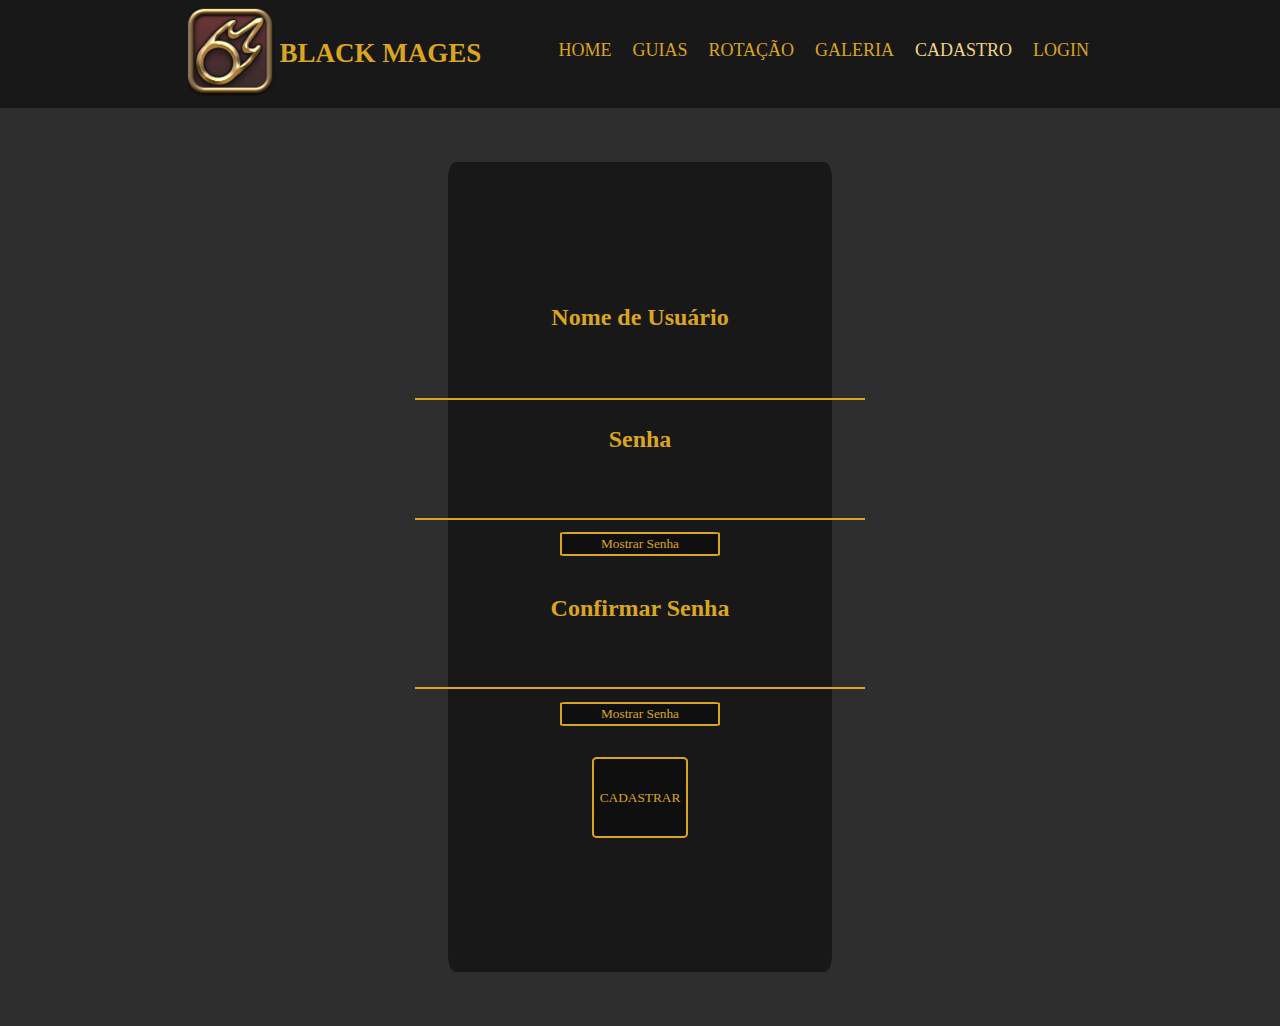
<file: public/cadastro.html>
<!DOCTYPE html>
<html lang="pt-br">
<head>
    <meta charset="UTF-8">
    <meta http-equiv="X-UA-Compatible" content="IE=edge">
    <meta name="viewport" content="width=device-width, initial-scale=1.0">

    <title>Cadastro</title>

    <script src="js/funcoes.js"></script>

    <link rel="short-cut icon" href="assets/BLM/pageIcon.png">
    <link rel="stylesheet" href="CSS/glam1.css">
</head>
<body onload="validarSessao()">
    <div class="header">
        <div class="container">
            <div class="cont1">
                <a href="index.html"><img src="assets/BLM/BLM_Icon.png" style="height: 10vh;" onclick="window"></a>
                <a href="index.html"><h2>BLACK MAGES</h2></a>
            </div>
            <ul class="navbar">
                <li>
                    <a href="index.html">
                        HOME
                    </a>
                </li>
                    
                <li>
                    <a href="guias.html">
                        GUIAS
                    </a>
                </li>
                    
                <li>
                    <a href="rotation.html">
                        ROTAÇÃO
                    </a>
                </li>
        
                <li>
                    <a href="galeria.html">
                        GALERIA
                    </a>
                </li>
        
                <li id="a_cadastro" class="destaque">
                    <a href="cadastro.html">
                        CADASTRO
                    </a>
                </li>
        
                <li id="a_login">
                    <a href="login.html">
                        LOGIN
                    </a>
                </li>
                <li>
                    <span id="b_usuario" class="foguinho">usuario</span>
                </li>
                <li>
                    <button id="b_sair" onclick="limparSessao()">SAIR</button>
                </li>
            </ul> 
        </div>
    </div>
    <div class="container">
        <div class="cadCard">
            <div class="cell">
                <h2>Nome de Usuário</h2>
                <input type="text" id="nome_inp">
            </div>
            <div class="cell">
                <h2>Senha</h2>
                <input type="password" id="pass_inp">
                <button onclick="passShow1()">Mostrar Senha</button>
            </div>
            <div class="cell">
                <h2>Confirmar Senha</h2>
                <input type="password" id="passConf_inp">
                <button onclick="passShow2()">Mostrar Senha</button>
            </div>
            <button onclick="verify()">CADASTRAR</button>
        </div>
    </div>
</body>
</html>
<script>
    var show1 = 0;
    var show2 = 0;

    function passShow1() {
        var vShow = show1 == 0;

        if (vShow == true) {
            pass_inp.type = 'text';
            show1 = 1;
        } else if (vShow == false) {
            pass_inp.type = 'password';
            show1 = 0;
        } else {
            alert('Erro em function_Show1()')
        }
    }

    function passShow2() {
        var vShow = show2 == 0;

        if (vShow == true) {
            passConf_inp.type = 'text';
            show2 = 1;
        } else if (vShow == false) {
            passConf_inp.type = 'password';
            show2 = 0;
        } else {
            alert('Erro em function_Show2()')
        }
    }

    function verify() {
       var nomeVar = nome_inp.value;
       var senhaVar = pass_inp.value;
       var pConf = passConf_inp.value;

       if (senhaVar != pConf) {
           alert('As duas senhas devem ser iguais!')
       } else if (nomeVar == "" || senhaVar == "" || pConf == "") {
           alert('Todos os campos devem ser preenchidos!')
       } else {
        fetch("/usuarios/cadastrar", {
            method: "POST",
            headers: {
                "Content-Type": "application/json"
            },
            body: JSON.stringify({
                // crie um atributo que recebe o valor recuperado aqui
                // Agora vá para o arquivo routes/usuario.js
                nomeServer: nomeVar,
                senhaServer: senhaVar
            })
            }).then(function (resposta) {

                console.log("resposta: ", resposta);

                if (resposta.ok) {
                    setTimeout(() => {
                        window.location = "login.html";
                    })
                    
                    limparFormulario();
                    finalizarAguardar();
                } else {
                    throw ("Houve um erro ao tentar realizar o cadastro!");
                }
            }).catch(function (resposta) {
                console.log(`#ERRO: ${resposta}`);
                finalizarAguardar();
            });

            return false;
        }

        function sumirMensagem() {
            cardErro.style.display = "none"
        }
    }
    
</script>
</file>
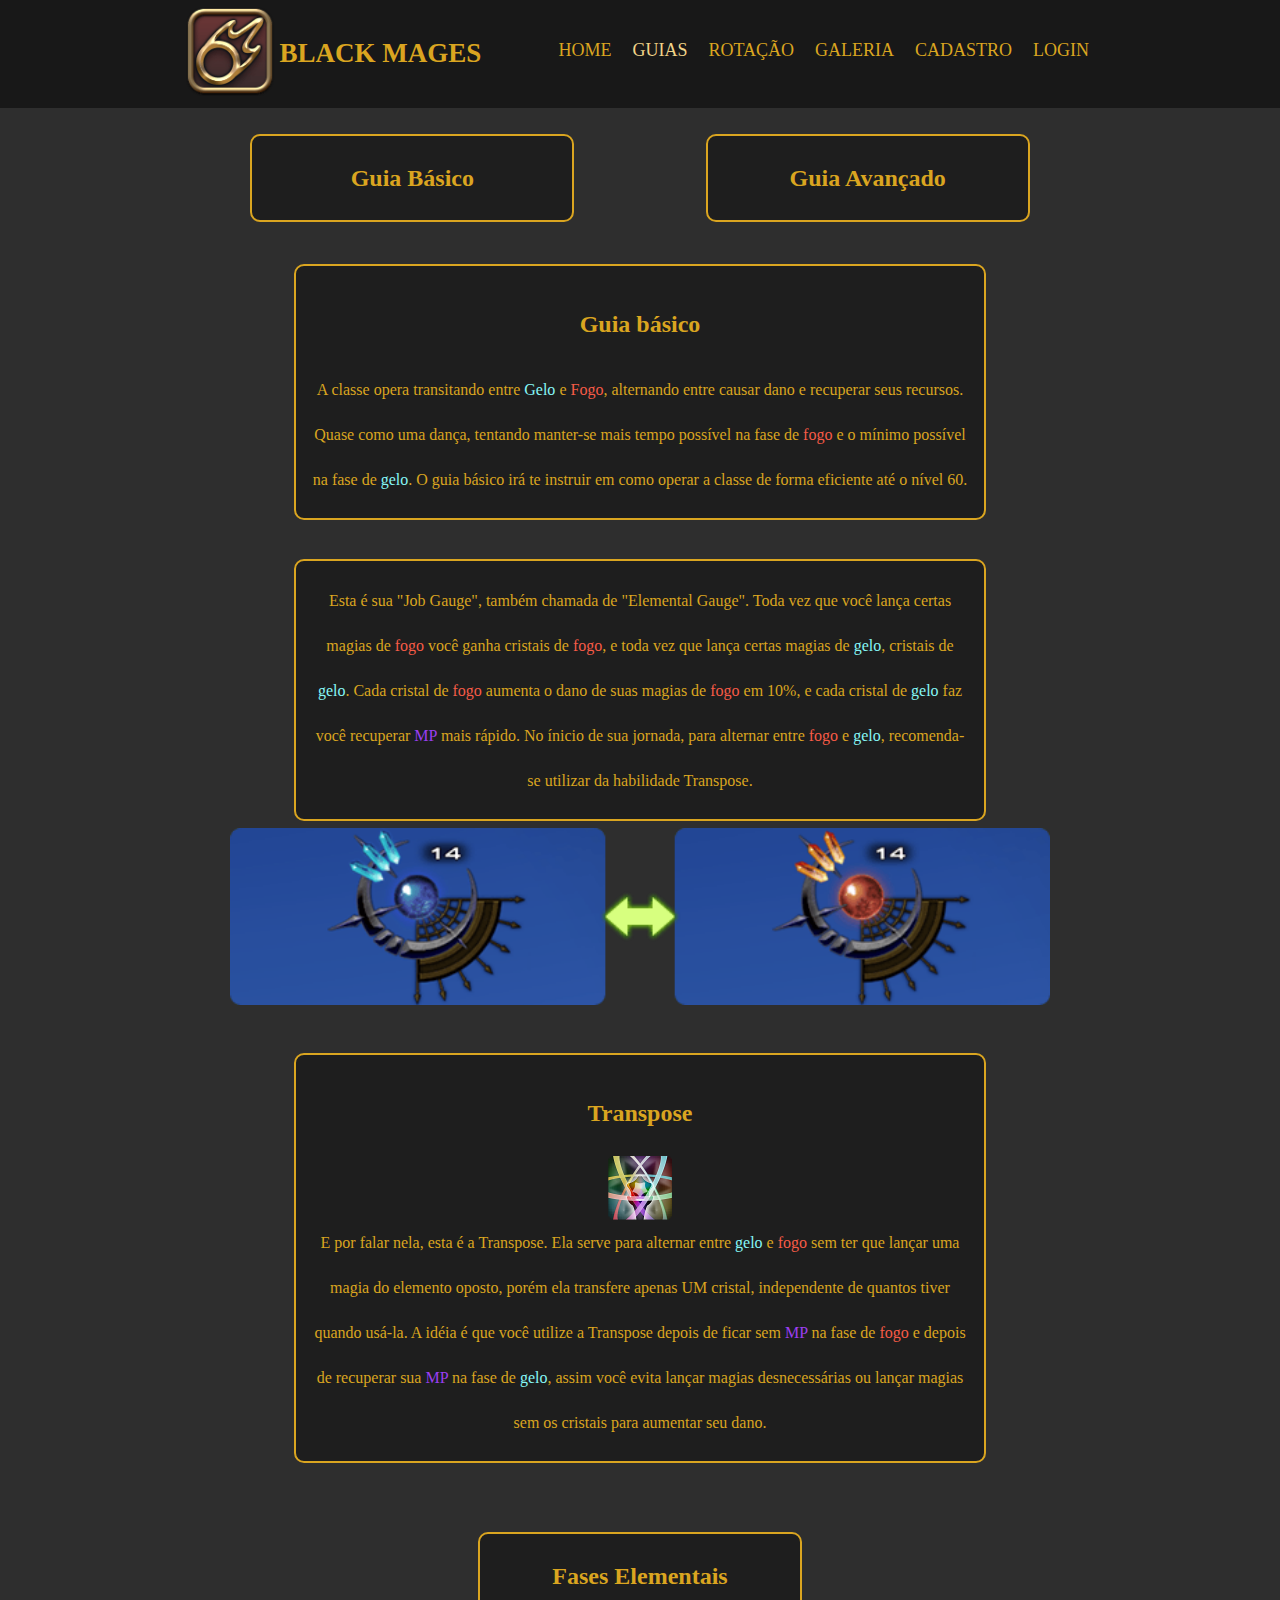
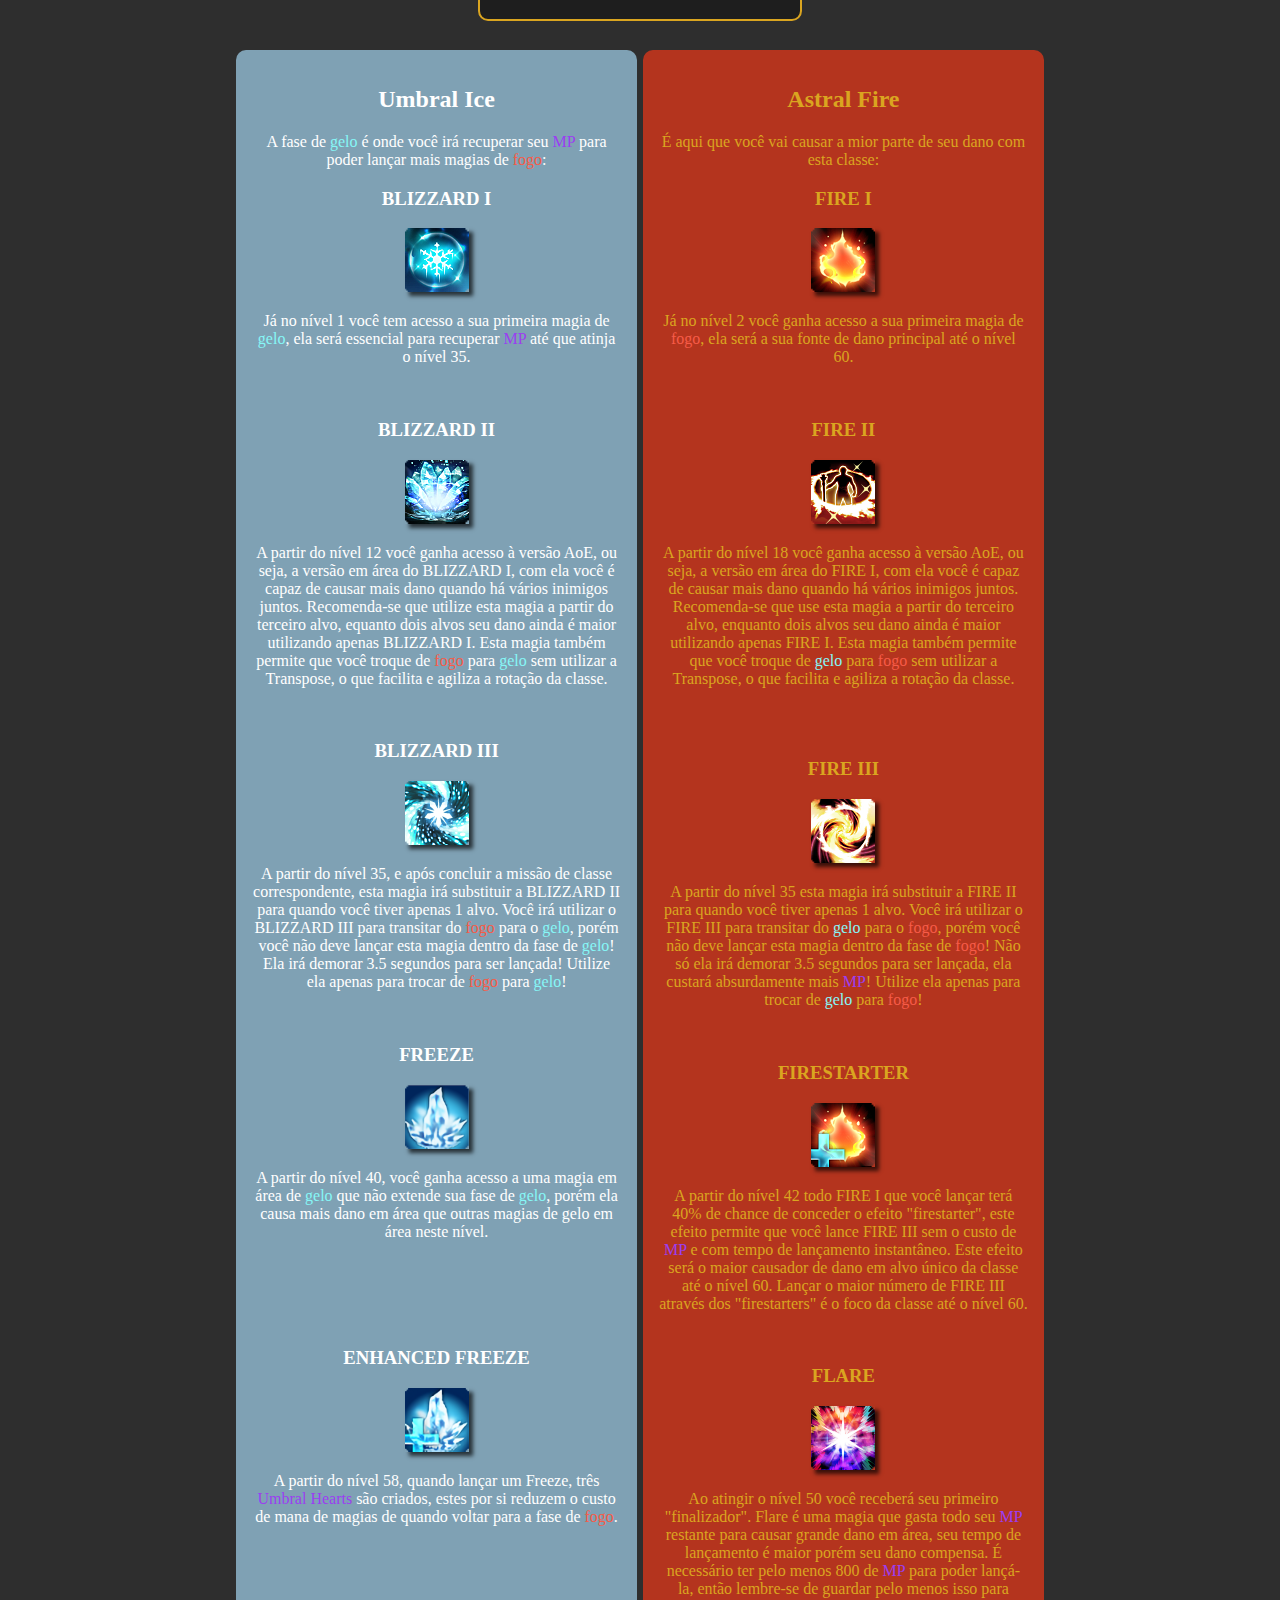
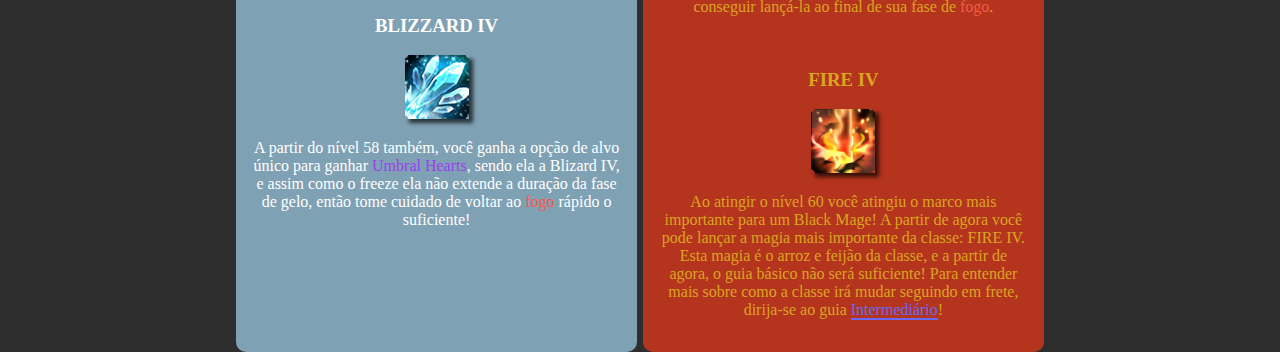
<file: public/guias.html>
<!DOCTYPE html>
<html lang="pt-br">
<head>
    <meta charset="UTF-8">
    <meta http-equiv="X-UA-Compatible" content="IE=edge">
    <meta name="viewport" content="width=device-width, initial-scale=1.0">

    <title>Guias</title>

    <script src="js/funcoes.js"></script>
    
    <link rel="short-cut icon" href="assets/BLM/pageIcon.png">
    <link rel="stylesheet" href="CSS/glam1.css">
</head>
<body onload="validarSessao()">
    <div class="header">
        <div class="container">
            <div class="cont1">
                    <a href="index.html"><img src="assets/BLM/BLM_Icon.png" style="height: 10vh;" onclick="window"></a>
                    <a href="index.html"><h2>BLACK MAGES</h2></a>
            </div>
            <ul class="navbar">
                <li>
                    <a href="index.html">
                        HOME
                    </a>
                </li>
                    
                <li class="destaque">
                    <a href="guias.html">
                        GUIAS
                    </a>
                </li>
                    
                <li>
                    <a href="rotation.html">
                        ROTAÇÃO
                    </a>
                </li>
        
                <li>
                    <a href="galeria.html">
                        GALERIA
                    </a>
                </li>
        
                <li id="a_cadastro">
                    <a href="cadastro.html">
                        CADASTRO
                    </a>
                </li>
        
                <li id="a_login">
                    <a href="login.html">
                        LOGIN
                    </a>
                </li>
                <li>
                    <span id="b_usuario" class="foguinho">usuario</span>
                </li>
                <li>
                    <button id="b_sair" onclick="limparSessao()">SAIR</button>
                </li>
            </ul>
        </div>
    </div>

    <div class="container cont2">
        <div class="rowtitle highlight glow-button1" onclick="showB()" id="gBasicHover">
            <h2>Guia Básico</h2>
        </div>
        <div class="rowtitle highlight glow-button1" onclick="showI()" id="gInterHover" style="display: none;">
            <h2>Guia Intermediário</h2>
        </div>
        <div class="rowtitle highlight glow-button1" onclick="showA()" id="gAdvHover">
            <h2>Guia Avançado</h2>
        </div>
    </div>

    <div class="container cont1" id="contBasico" style="display: flex;">
        <div class="cont2">
            <div class="rowtitle GuideFloatText cell">
                <h2>Guia básico</h2>
                <span>A classe opera transitando entre <span class="gelinho">Gelo</span> e <span class="foguinho">Fogo</span>, alternando entre causar dano e recuperar seus
                    recursos. Quase como uma dança, tentando manter-se mais tempo possível na fase de <span class="foguinho">fogo</span> e o mínimo
                    possível na fase de <span class="gelinho">gelo</span>. O guia básico irá te instruir em como operar a classe de forma eficiente
                    até o nível 60.
                </span>
            </div>
        </div>
        <div class="container cont1 GuideFloatText">
            <div class="rowtitle GuideFloatText cell">
                <span>Esta é sua "Job Gauge", também chamada de "Elemental Gauge". Toda vez que você lança certas magias de <span class="foguinho">fogo</span> você 
                    ganha cristais de <span class="foguinho">fogo</span>, e toda vez que lança certas magias de <span class="gelinho">gelo</span>, cristais de <span class="gelinho">gelo</span>. Cada cristal de <span class="foguinho">fogo</span> 
                    aumenta o dano de suas magias de <span class="foguinho">fogo</span> em 10%, e cada cristal de <span class="gelinho">gelo</span> faz você recuperar <span class="mp">MP</span> mais rápido. No ínicio
                    de sua jornada, para alternar entre <span class="foguinho">fogo</span> e <span class="gelinho">gelo</span>, recomenda-se utilizar da habilidade Transpose.
                </span>
            </div>
            <img src="assets/BLM/Spells/ElementalGauge.png" class="centralImg">
        </div>
        <div class="cont2">
            <div class="rowtitle GuideFloatText centralize cell">
                <h2>Transpose</h2>
                <img src="assets/BLM/Spells/Transpose.png" class="icon">
                <span>E por falar nela, esta é a Transpose. Ela serve para alternar entre <span class="gelinho">gelo</span> e <span class="foguinho">fogo</span> sem ter que lançar 
                    uma magia do elemento oposto, porém ela transfere apenas UM cristal, independente de quantos tiver
                    quando usá-la. A idéia é que você utilize a Transpose depois de ficar sem <span class="mp">MP</span> na fase de <span class="foguinho">fogo</span> e depois 
                    de recuperar sua <span class="mp">MP</span> na fase de <span class="gelinho">gelo</span>, assim você evita lançar magias desnecessárias ou lançar magias sem
                    os cristais para aumentar seu dano.
                </span>
            </div>
        </div><br><br><br>
        <div class="rowtitle cell">
            <h2>Fases Elementais</h2>
        </div>
        <div class="cont2">
            <div class="UmbralIceGuide" id="UmbralIceB">
                <h2>Umbral Ice</h2>
                <p>A fase de <span class="gelinho">gelo</span> é onde você irá recuperar seu <span class="mp">MP</span> para poder lançar mais magias de <span class="foguinho">fogo</span>:</p>
                <div id="bliz1basic">
                    <h3>BLIZZARD I</h3>
                    <img src="assets/BLM/Spells/B1.png">
                    <p>Já no nível 1 você tem acesso a sua primeira magia de <span class="gelinho">gelo</span>, ela será essencial para recuperar <span class="mp">MP</span> 
                        até que atinja o nível 35.
                    </p>
                </div><br>
                <div id="bliz2basic">
                    <h3>BLIZZARD II</h3>
                    <img src="assets/BLM/Spells/B2.png">
                    <p>A partir do nível 12 você ganha acesso à versão AoE, ou seja, a versão em área do BLIZZARD I, com ela
                        você é capaz de causar mais dano quando há vários inimigos juntos. Recomenda-se que utilize esta magia a partir do
                        terceiro alvo, equanto dois alvos seu dano ainda é maior utilizando apenas BLIZZARD I. Esta magia também permite que você troque de <span class="foguinho">fogo</span> para <span class="gelinho">gelo</span> sem utilizar a Transpose, 
                        o que facilita e agiliza a rotação da classe.
                    </p>
                </div><br>
                <div id="bliz3basic">
                    <h3>BLIZZARD III</h3>
                    <img src="assets/BLM/Spells/B3.png">
                    <p>
                        A partir do nível 35, e após concluir a missão de classe correspondente, esta magia irá substituir a BLIZZARD II para quando você tiver apenas 1 alvo. 
                        Você irá utilizar o BLIZZARD III para transitar do <span class="foguinho">fogo</span> para o <span class="gelinho">gelo</span>, porém você não deve lançar esta magia dentro da fase de <span class="gelinho">gelo</span>! Ela irá demorar 3.5 segundos para ser lançada!
                        Utilize ela apenas para trocar de <span class="foguinho">fogo</span> para <span class="gelinho">gelo</span>!
                    </p>
                </div><br>
                <div id="freezebasic">
                    <h3>FREEZE</h3>
                    <img src="assets/BLM/Spells/Freeze.png">
                    <p>
                        A partir do nível 40, você ganha acesso a uma magia em área de <span class="gelinho">gelo</span> que não extende sua fase de <span class="gelinho">gelo</span>, porém ela 
                        causa mais dano em área que outras magias de gelo em área neste nível. 
                    </p>
                </div><br><br><br><br>
                <div id="enhancedFreezebasic">
                    <h3>ENHANCED FREEZE</h3>
                    <img src="assets/BLM/Spells/EnhancedFreeze.png">
                    <p>
                        A partir do nível 58, quando lançar um Freeze, três <span class="mp">Umbral Hearts</span> são criados, estes por si reduzem o custo de mana de magias de <span class="foguinho"></span> quando voltar 
                        para a fase de <span class="foguinho">fogo</span>.
                    </p>
                </div><br><br><br>
                <div id="B4Basic">
                    <h3>BLIZZARD IV</h3>
                    <img src="assets/BLM/Spells/B4.png">
                    <p>
                        A partir do nível 58 também, você ganha a opção de alvo único para ganhar <span class="mp">Umbral Hearts</span>, sendo ela a Blizard IV, e assim como o freeze 
                        ela não extende a duração da fase de gelo, então tome cuidado de voltar ao <span class="foguinho">fogo</span> rápido o suficiente!
                    </p>
                </div>
            </div>
            <div class="AstralFireGuide" id="AstralFireB">
                <h2>Astral Fire</h2>
                <p>É aqui que você vai causar a mior parte de seu dano com esta classe:</p>
                <div id="fire1basic">
                    <h3>FIRE I</h3>
                    <img src="assets/BLM/Spells/F1.png">
                    <p>Já no nível 2 você ganha acesso a sua primeira magia de <span class="foguinho">fogo</span>, ela será a sua fonte de dano principal até o nível 60.</p>
                </div><br>
                <div id="fire2basic">
                    <h3>FIRE II</h3>
                    <img src="assets/BLM/Spells/F2.png">
                    <p>A partir do nível 18 você ganha acesso à versão AoE, ou seja, a versão em área do FIRE I, com ela você é capaz de causar mais
                        dano quando há vários inimigos juntos. Recomenda-se que use esta magia a partir do terceiro alvo, enquanto dois alvos seu dano
                        ainda é maior utilizando apenas FIRE I. Esta magia também permite que você troque de <span class="gelinho">gelo</span> para <span class="foguinho">fogo</span> sem utilizar a Transpose, 
                        o que facilita e agiliza a rotação da classe.
                    </p>
                </div><br><br>
                <div id="fire3basic">
                    <h3>FIRE III</h3>
                    <img src="assets/BLM/Spells/F3.png">
                    <p>A partir do nível 35 esta magia irá substituir a FIRE II para quando você tiver apenas 1 alvo. Você irá utilizar o FIRE III para transitar do <span class="gelinho">gelo</span> para 
                        o <span class="foguinho">fogo</span>, porém você não deve lançar esta magia dentro da fase de <span class="foguinho">fogo</span>! Não só ela irá demorar 3.5 segundos para ser lançada, ela custará absurdamente mais <span class="mp">MP</span>!
                        Utilize ela apenas para trocar de <span class="gelinho">gelo</span> para <span class="foguinho">fogo</span>!
                    </p>
                </div><br>
                <div id="firestarterbasic">
                    <h3>FIRESTARTER</h3>
                    <img src="assets/BLM/Spells/FireStarter.png">
                    <p>A partir do nível 42 todo FIRE I que você lançar terá 40% de chance de conceder o efeito "firestarter", este efeito
                         permite que você lance FIRE III sem o custo de <span class="mp">MP</span> e com tempo de lançamento instantâneo.
                         Este efeito será o maior causador de dano em alvo único da classe até o nível 60. Lançar o maior número de FIRE III através
                         dos "firestarters" é o foco da classe até o nível 60.
                    </p>
                </div><br>
                <div id="flarebasic">
                    <h3>FLARE</h3>
                    <img src="assets/BLM/Spells/Flare.png">
                    <p>Ao atingir o nível 50 você receberá seu primeiro "finalizador". Flare é uma magia que gasta todo seu <span class="mp">MP</span> 
                        restante para causar grande dano em área, seu tempo de lançamento é maior porém seu dano compensa. É necessário ter pelo menos
                        800 de <span class="mp">MP</span> para poder lançá-la, então lembre-se de guardar pelo menos isso para conseguir lançá-la ao final de sua
                        fase de <span class="foguinho">fogo</span>.

                    </p>
                </div><br>
                <div id="fire4basic">
                    <h3>FIRE IV</h3>
                    <img src="assets/BLM/Spells/F4.png">
                    <p>Ao atingir o nível 60 você atingiu o marco mais importante para um Black Mage! A partir de agora você pode lançar a magia mais importante 
                        da classe: FIRE IV. Esta magia é o arroz e feijão da classe, e a partir de agora, o guia básico não será suficiente! Para entender mais 
                        sobre como a classe irá mudar seguindo em frete, dirija-se ao guia <span onclick="showI()">Intermediário</span>! 

                    </p>
                </div>
            </div>
        </div>
        
    </div>

    <div class="container cont1" id="contInter" style="display: none;">

    </div>

    <div class="container cont1" id="contAdvanced" style="display: none;">
        <div class="cont2">
            <div class="rowtitle GuideFloatText centralize">
                <h2>Regra do Número Quatro</h2>
                <p>
                    Parte fundamental da rotação do BLM, é lançar o máximo de <span class="foguinho">Fire IV</span> possível, esta magia é a principal causadora de dano da classe, porém 
                    ela não é a única magia a qual o BLM deve lançar, as vezes é necessário atualizar o debuff do Thunder III, ou andar, então utiliza-se um <span class="mp">Xenoglosys</span>, tendo isso em mente 
                    deve-se atentar apenas a uma regra, você pode, de forma geral, lançar quatro magias antes de ter que lançar <span class="foguinho">Paradox/Fire I</span> ou <span class="foguinho">Despair</span>. 
                    Exemplo:
                </p>
                <div class="rotation">
                    <div class="cup2">
                        <img src="assets/BLM/pointerRight.png" class="startRotation">
                        <div class="gcd f3"></div>
                        <div class="gcd f4"></div>
                        <div class="gcd f4"></div>
                        <div class="gcd xeno"></div>
                        <div class="gcd f4"></div>
                        <div class="gcd paradox"></div>
                        <div class="gcd f4"></div>
                        <div class="gcd f4"></div>
                        <div class="gcd f4"></div>
                        <div class="gcd t3"></div>
                        <div class="gcd despair"></div>
                    </div>
                </div>
            </div>
        </div>
        <br><br>

        <div class="cont2">
            <div class="rowtitle GuideFloatText centralize">
                <h2>Transpose Lines</h2>
                <p>
                    "Transpose Lines" são métodos de alternar entre <span class="gelinho">Gelo</span> e <span class="foguinho">Fogo</span> minimizando o lançamento de magias não desejáveis ou 
                    melhorando o lançamento de magias obrigatórias, da seguinte forma: 
                </p>
                <h2>Transpose de "Ida"</h2>
                <div class="rotation">
                    <div class="cup2">
                        <img src="assets/BLM/pointerRight.png" class="startRotation">
                        <div class="ogcd triplecast"></div>
                        <div class="gcd f4"></div>
                        <div class="gcd f4"></div>
                        <div class="gcd despair"></div>
                        <div class="ogcd transpose"></div>
                        <div class="gcd paradox"></div>
                        <div class="gcd b4"></div>
                        <div class="gcd xeno"></div>
                    </div>
                </div>
                <p>
                    Neste exemplo, evita-se o lançamento de um <span class="gelinho">Blizzard III</span>, o que acelera a rotação e faz com que você lance menos magias "fracas".
                </p>
                <h2>Transpose de "Volta"</h2>
                <div class="rotation">
                    <div class="cup2">
                        <img src="assets/BLM/pointerRight.png" class="startRotation">
                        <div class="gcd despair"></div>
                        <div class="gcd b3"></div>
                        <div class="gcd b4"></div>
                        <div class="gcd paradox"></div>
                        <div class="ogcd swiftcast"></div>
                        <div class="ogcd transpose"></div>
                        <div class="gcd f3"></div>
                    </div>
                </div>
                <p>
                    Neste exemplo, lançamos o <span class="foguinho">Fire III</span> já dentro da fase de fogo, aumentando seu dano em 10%. Outro ponto a se olhar é que nestes casos é possível 
                    que na primeira metade desta fase <span class="foguinho">Astral</span> você não seja capaz de lançar quatro magias, e tenha que usar apenas três e compensar mais um <span class="foguinho">Fire IV</span> 
                    na segunda metade da fase, isto é, após lançar <span class="foguinho">Paradox/Fire I</span>.
                </p>
                <h2>Transpose Line "Completa"</h2>
                <div class="rotation">
                    <div class="cup2">
                        <img src="assets/BLM/pointerRight.png" class="startRotation">
                        <div class="ogcd triplecast"></div>
                        <div class="gcd f4"></div>
                        <div class="gcd despair"></div>
                        <div class="ogcd transpose"></div>
                        <div class="gcd paradox"></div>
                        <div class="ogcd sharpcast"></div>
                        <div class="gcd b4"></div>
                        <div class="gcd t3"></div>
                        <div class="ogcd transpose"></div>
                        <div class="gcd f3"></div>
                    </div>
                </div>
                <p>
                    Este exemplo demonstra a utilização da Transpose Line tanto para evitar o lançamento de <span class="gelinho">Blizzard III</span> e lançando o <span class="foguinho">Fire III</span> dentro 
                    da fase <span class="foguinho">Astral</span>. Apesar de muito bonita de ser executada, esta Line tem um pequeno detalhe, como nós entramos e saímos da fase <span class="gelinho">Umbral</span> 
                    muito rápido, é possível nós voltarmos à fase <span class="foguinho">Astral</span> sem estar de mana completa, se este for o caso a rotação que segue ficaria assim:
                </p>
                <div class="rotation">
                    <div class="cup2">
                        <img src="assets/BLM/pointerRight.png" class="startRotation">
                        <div class="ogcd transpose"></div>
                        <div class="gcd f3"></div>
                        <div class="gcd f4"></div>
                        <div class="gcd f4"></div>
                        <div class="gcd f4"></div>
                        <div class="gcd despair"></div>
                    </div>
                </div>
                <p>
                    Acontece também, dependendo do <i>tick rate</i> do servidor, de você voltar à fase <span class="foguinho">Astral</span> com toda sua mana, neste caso também recomenda-se utilizar 
                    a rotação encurtada se você não utilizou <span class="gelinho">Blizzard IV</span> na fase <span class="gelinho">Umbral</span>, desta forma evita-se que você lance um <span class="foguinho">Fire I</span>, que é considerada uma magia "fraca", uma vez que ela causa 2.7x menos dano que 
                    sua equivalente <span class="foguinho">Paradox</span>.
                </p>
            </div>
        </div>
        <br><br>

        <div class="cont2">
            <div class="rowtitle GuideFloatText centralize">
                <h1>Openers</h1>
                <h2>"Basic Fire III Opener"</h2>
                <div class="rotation">
                    <div class="cup2">
                        <img src="assets/BLM/pointerRight.png" class="startRotation">
                        <div class="ogcd sharpcast"></div>
                        <div class="gcd f3"></div>
                        <div class="gcd t3"></div>
                        <div class="ogcd triplecast"></div>
                        <div class="gcd f4"></div>
                        <div class="ogcd tincture"></div>
                        <div class="gcd f4"></div>
                        <div class="ogcd amplifier"></div>
                        <div class="ogcd leyline"></div>
                        <div class="gcd f4"></div>
                        <div class="ogcd swiftcast"></div>
                        <div class="gcd f4"></div>
                        <div class="ogcd triplecast"></div>
                    </div>
                    <div class="cup2">
                        <div class="gcd despair"></div>
                        <div class="ogcd manafont"></div>
                        <div class="gcd f4"></div>
                        <div class="ogcd sharpcast"></div>
                        <div class="gcd despair"></div>
                        <div class="gcd b3"></div>
                        <div class="gcd xeno"></div>
                        <div class="gcd paradox"></div>
                        <div class="gcd b4"></div>
                        <div class="gcd t3"></div>
                    </div>
                </div><br>
                <h2>"Basic Ice Opener"</h2>
                <div class="rotation">
                    <div class="cup2">
                        <img src="assets/BLM/pointerRight.png" class="startRotation">
                        <div class="ogcd sharpcast"></div>
                        <div class="ogcd leyline"></div>
                        <div class="gcd b3"></div>
                        <div class="gcd t3"></div>
                        <div class="gcd b4"></div>
                        <div class="gcd f3"></div>
                        <div class="ogcd triplecast"></div>
                        <div class="gcd f4"></div>
                        <div class="ogcd tincture"></div>
                        <div class="gcd f4"></div>
                        <div class="ogcd amplifier"></div>
                        <div class="gcd f4"></div>
                        <div class="ogcd swiftcast"></div>
                    </div>
                    <div class="cup2">
                        <div class="gcd f4"></div>
                        <div class="ogcd triplecast"></div>
                        <div class="gcd f4"></div>
                        <div class="gcd f4"></div>
                        <div class="gcd despair"></div>
                        <div class="ogcd manafont"></div>
                        <div class="ogcd sharpcast"></div>
                        <div class="gcd f4"></div>
                        <div class="gcd despair"></div>
                        <div class="gcd t3"></div>
                        <div class="ogcd transpose"></div>
                        <div class="gcd paradox"></div>
                        <div class="gcd xeno"></div>
                        <div class="gcd xeno"></div>
                    </div>
                </div><br>
                <h2>"Modified Fire III Opener"</h2>
                <div class="rotation">
                    <div class="cup2">
                        <img src="assets/BLM/pointerRight.png" class="startRotation">
                        <div class="ogcd sharpcast"></div>
                        <div class="gcd f3"></div>
                        <div class="gcd t3"></div>
                        <div class="gcd f4"></div>
                        <div class="ogcd triplecast"></div>
                        <div class="gcd f4"></div>
                        <div class="ogcd tincture"></div>
                        <div class="gcd f4"></div>
                        <div class="ogcd amplifier"></div>
                        <div class="ogcd leyline"></div>
                        <div class="gcd f4"></div>
                        <div class="ogcd swiftcast"></div>
                        <div class="gcd despair"></div>
                        <div class="ogcd manafont"></div>
                        <div class="ogcd triplecast"></div>
                    </div>
                    <div class="cup2">
                        <div class="gcd f4"></div>
                        <div class="ogcd sharpcast"></div>
                        <div class="gcd despair"></div>
                        <div class="ogcd transpose"></div>
                        <div class="gcd paradox"></div>
                        <div class="gcd xeno"></div>
                        <div class="gcd t3"></div>
                        <div class="ogcd transpose"></div>
                        <div class="gcd f3"></div>
                        <div class="gcd f4"></div>
                        <div class="gcd f4"></div>
                        <div class="gcd f4"></div>
                        <div class="gcd despair"></div>
                        <div class="gcd xeno"></div>
                    </div>
                </div>
            </div>
        </div>

    </div>

    <div class="container cont1" id="galeriaVisu" style="display: none;">
        <div class="avisoErro">
            <br>
            <img src="assets/BLM/Lock.png">
            <h2>Você precisa estar logado em sua conta para acessar este conteúdo!</h2>
        </div>
    </div>
</body>
</html>
<script>
    var idUser = sessionStorage.ID_USUARIO;
    function showB() {
        contBasico.style.display = 'flex';
        contInter.style.display = 'none';
        contAdvanced.style.display = 'none';
        galeriaVisu.style.display = 'none';
    }

    function showI() {
        
    }

    function showA() {

        if (idUser == null) {
            console.log("NÃO LOGADO")
            contBasico.style.display = 'none';
            contInter.style.display = 'none';
            contAdvanced.style.display = 'none';
            galeriaVisu.style.display = 'flex';
        } else if (idUser != null) {
            console.log("LOGADO")
            contBasico.style.display = 'none';
            contInter.style.display = 'none';
            contAdvanced.style.display = 'flex';
            galeriaVisu.style.display = 'none';
        } else {
            console.log("ERRO NO ID_USER AT sessionStorage")
        }
        
    }
</script>
</file>
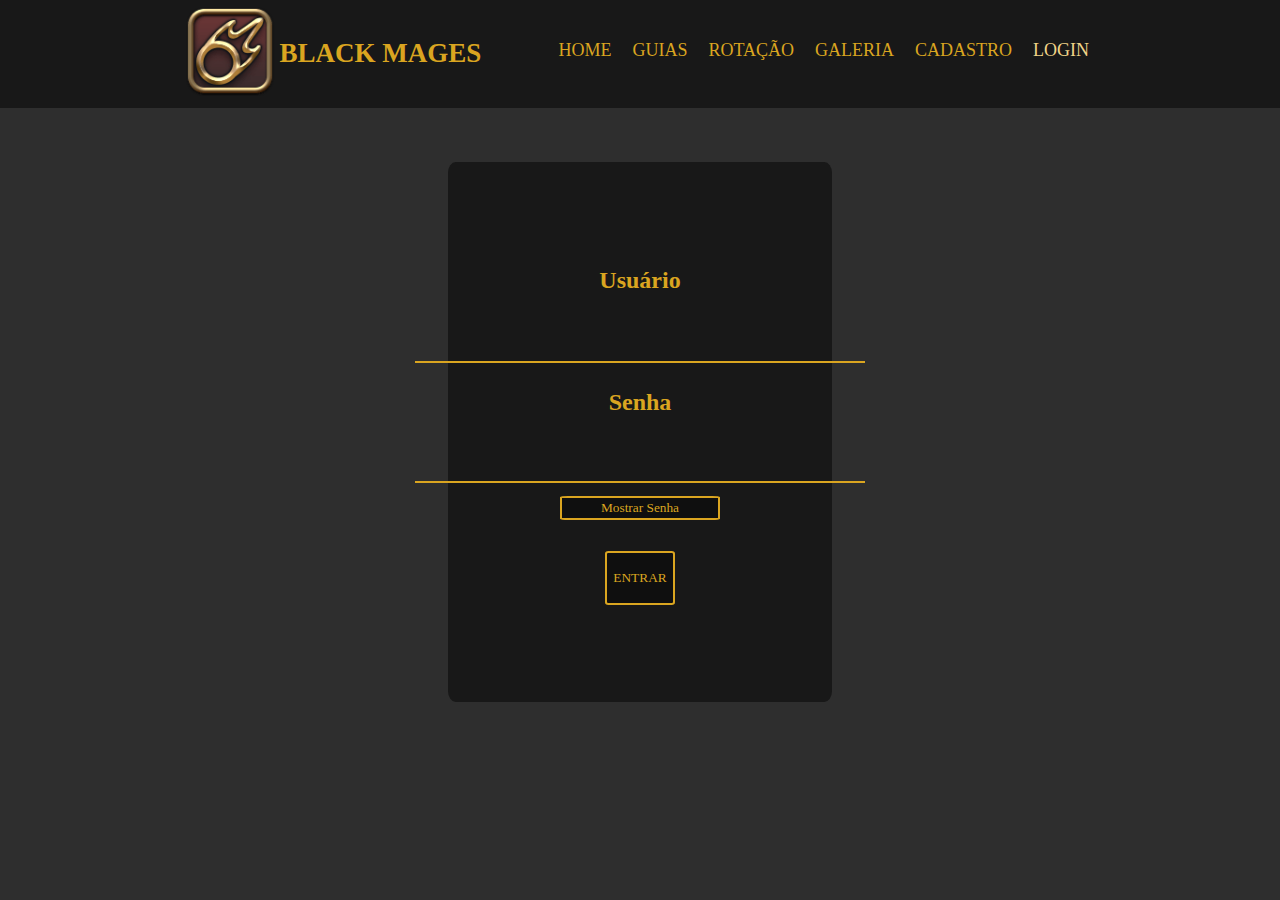
<file: public/login.html>
<!DOCTYPE html>
<html lang="pt-br">

<head>
    <meta charset="UTF-8">
    <meta http-equiv="X-UA-Compatible" content="IE=edge">
    <meta name="viewport" content="width=device-width, initial-scale=1.0">

    <title>Login</title>

    <script src="js/funcoes.js"></script>
    
    <link rel="short-cut icon" href="assets/BLM/pageIcon.png">
    <link rel="stylesheet" href="CSS/glam1.css">
</head>

<body onload="validarSessao()">
    <div class="header">
        <div class="container">
            <div class="cont1">
                <a href="index.html"><img src="assets/BLM/BLM_Icon.png" style="height: 10vh;" onclick="window"></a>
                <a href="index.html"><h2>BLACK MAGES</h2></a>
            </div>
            <ul class="navbar">
                <li>
                    <a href="index.html">
                        HOME
                    </a>
                </li>

                <li>
                    <a href="guias.html">
                        GUIAS
                    </a>
                </li>

                <li>
                    <a href="rotation.html">
                        ROTAÇÃO
                    </a>
                </li>

                <li>
                    <a href="galeria.html">
                        GALERIA
                    </a>
                </li>

                <li id="a_cadastro">
                    <a href="cadastro.html">
                        CADASTRO
                    </a>
                </li>
        
                <li id="a_login" class="destaque">
                    <a href="login.html">
                        LOGIN
                    </a>
                </li>
                <li>
                    <span id="b_usuario" class="foguinho">usuario</span>
                </li>
                <li>
                    <button id="b_sair" onclick="limparSessao()">SAIR</button>
                </li>
            </ul>
        </div>
    </div>
</body>

<div class="container">
    <div class="loginCard">
        <div class="cell">
            <h2>Usuário</h2>
            <input type="text" id="nome_inp">
        </div>
        <div class="cell">
            <h2>Senha</h2>
            <input type="password" id="pass_inp">
            <button onclick="passShow()">Mostrar Senha</button>
        </div>
        <button onclick="entrar()">ENTRAR</button>
    </div>
</div>

</html>
<script>
    var show = 0;

    function passShow() {
        var vShow = show == 0;

        if (vShow == true) {
            pass_inp.type = 'text';
            show = 1;
        } else if (vShow == false) {
            pass_inp.type = 'password';
            show = 0;
        } else {
            alert('Erro em function_Show()')
        }
    }

    function entrar() {
        var nomeVar = nome_inp.value;
        var senhaVar = pass_inp.value;

        if (nomeVar == "" || senhaVar == "") {
            cardErro.style.display = "block"
            mensagem_erro.innerHTML = "(Mensagem de erro para todos os campos em branco)";
        }
        else {
            setInterval(sumirMensagem, 5000)
        }

        console.log("FORM LOGIN: ", nomeVar);
        console.log("FORM SENHA: ", senhaVar);

        fetch("/usuarios/autenticar", {
            method: "POST",
            headers: {
                "Content-Type": "application/json"
            },
            body: JSON.stringify({
                nomeServer: nomeVar,
                senhaServer: senhaVar
            })
        }).then(function (resposta) {
            console.log("ESTOU NO THEN DO entrar()!")

            if (resposta.ok) {
                console.log(resposta);

                resposta.json().then(json => {
                    console.log(json);
                    console.log(JSON.stringify(json));

                    sessionStorage.NOME_USUARIO = json.userName;
                    sessionStorage.ID_USUARIO = json.idUser;

                    setTimeout(function () {
                        //window.location = "./dashboard/cards.html";
                        window.location = "index.html";
                    }, 1000); // apenas para exibir o loading

                });

            } else {

                console.log("Houve um erro ao tentar realizar o login!");

                resposta.text().then(texto => {
                    console.error(texto);
                    finalizarAguardar(texto);
                });
            }

        }).catch(function (erro) {
            console.log(erro);
        })

        return false;
    }

    function sumirMensagem() {
        cardErro.style.display = "none"
    }
    
</script>
</file>
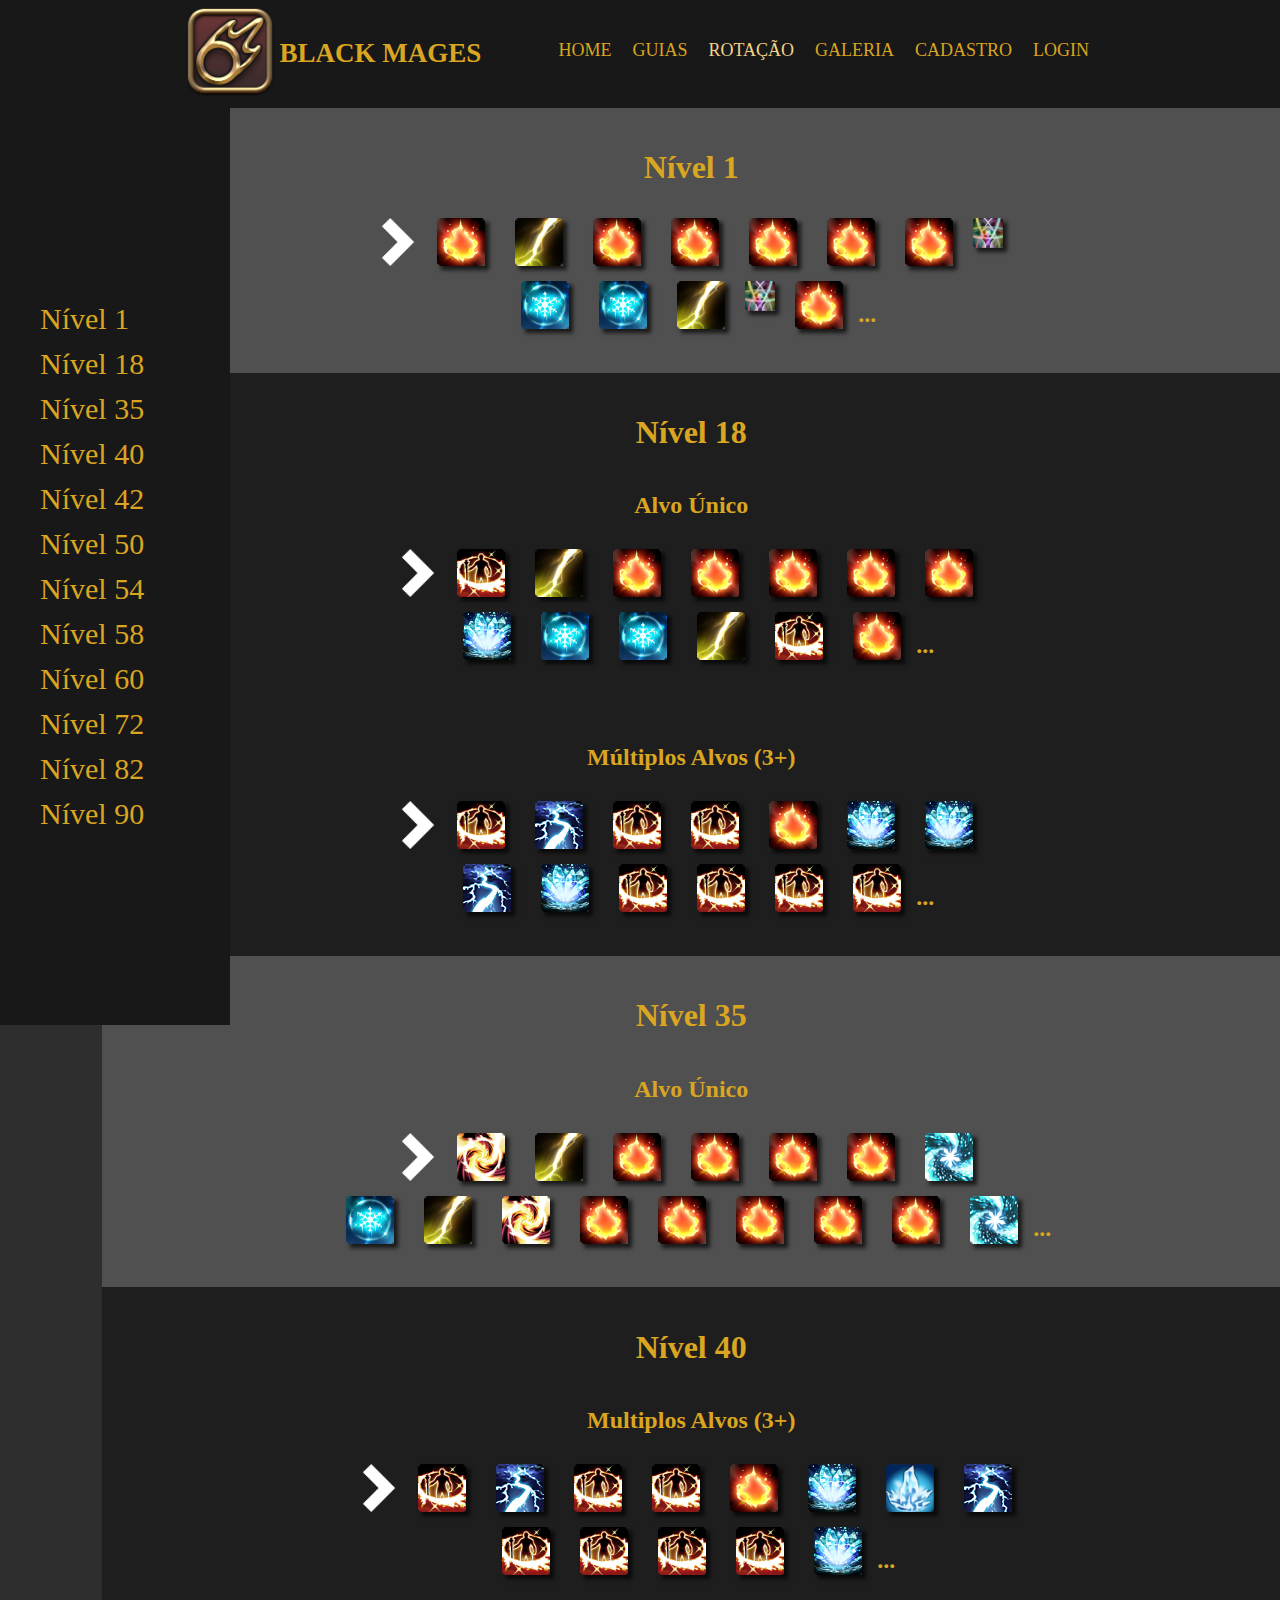
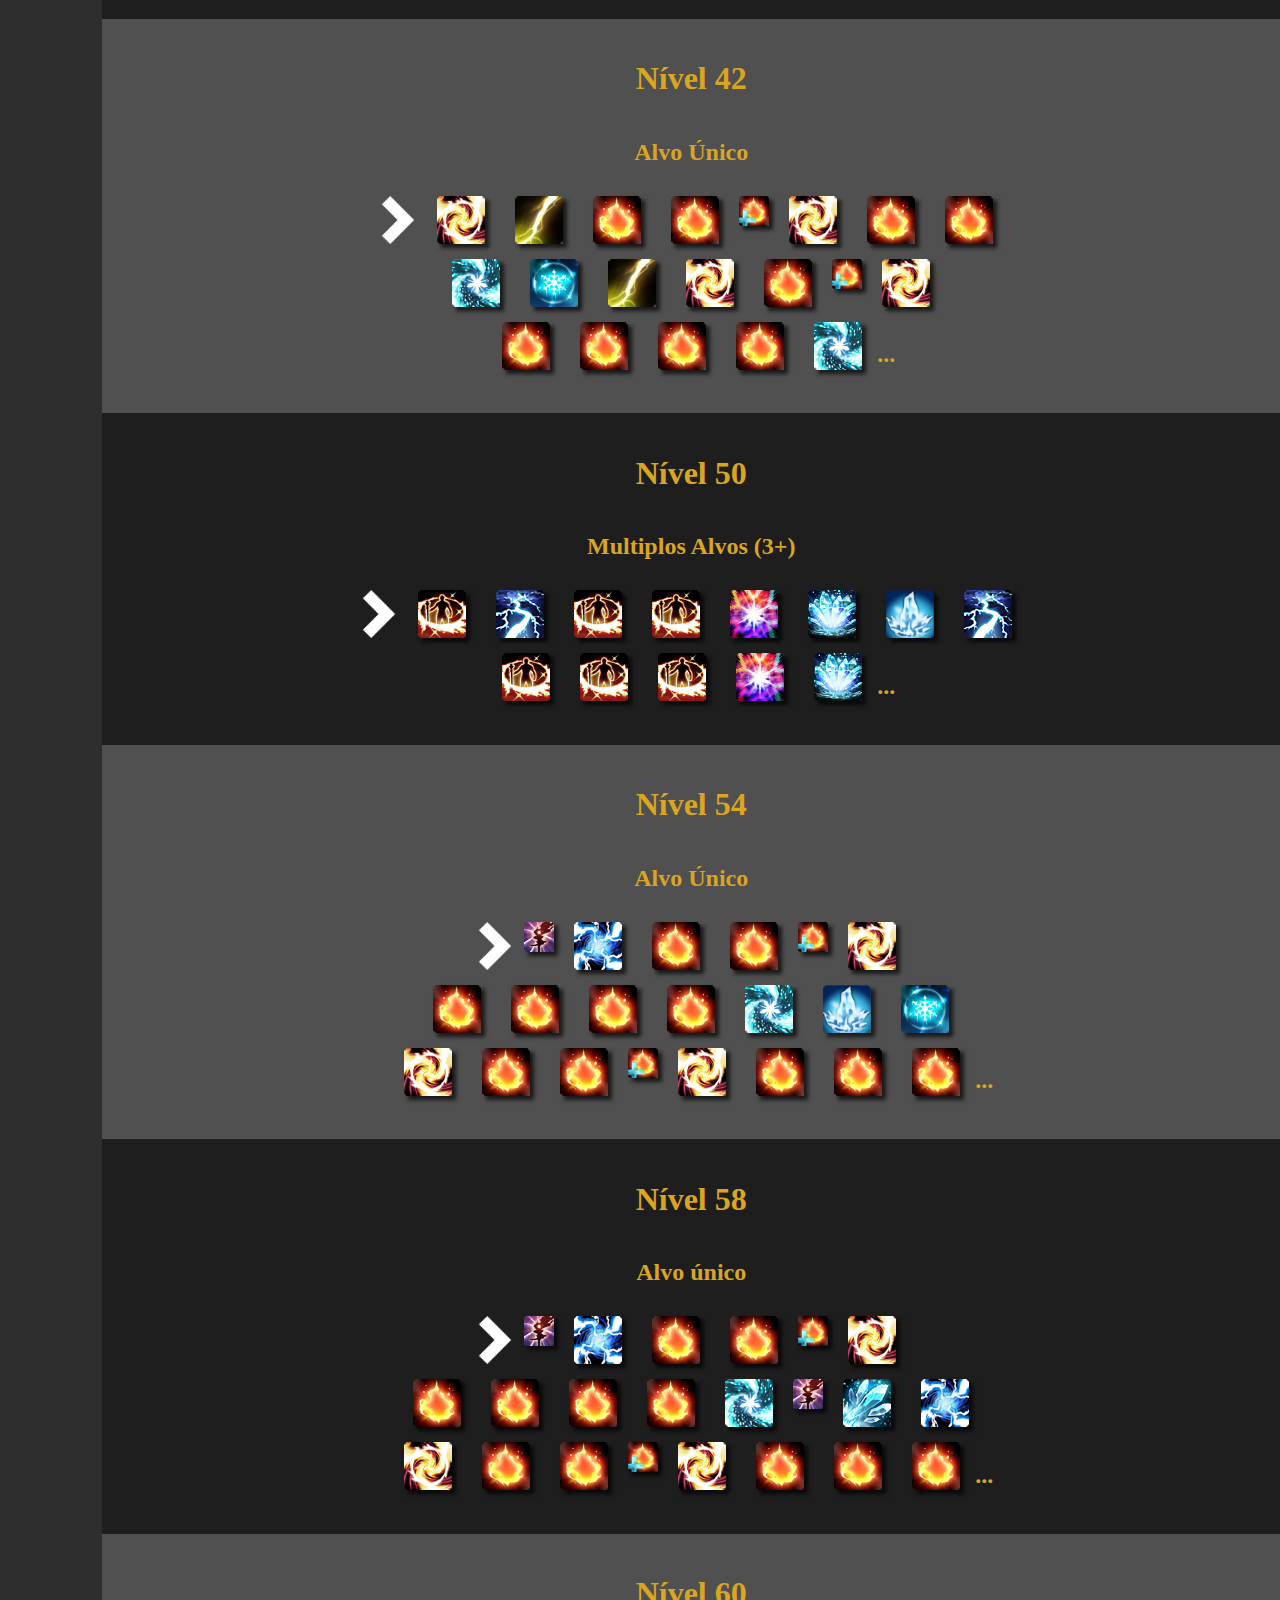
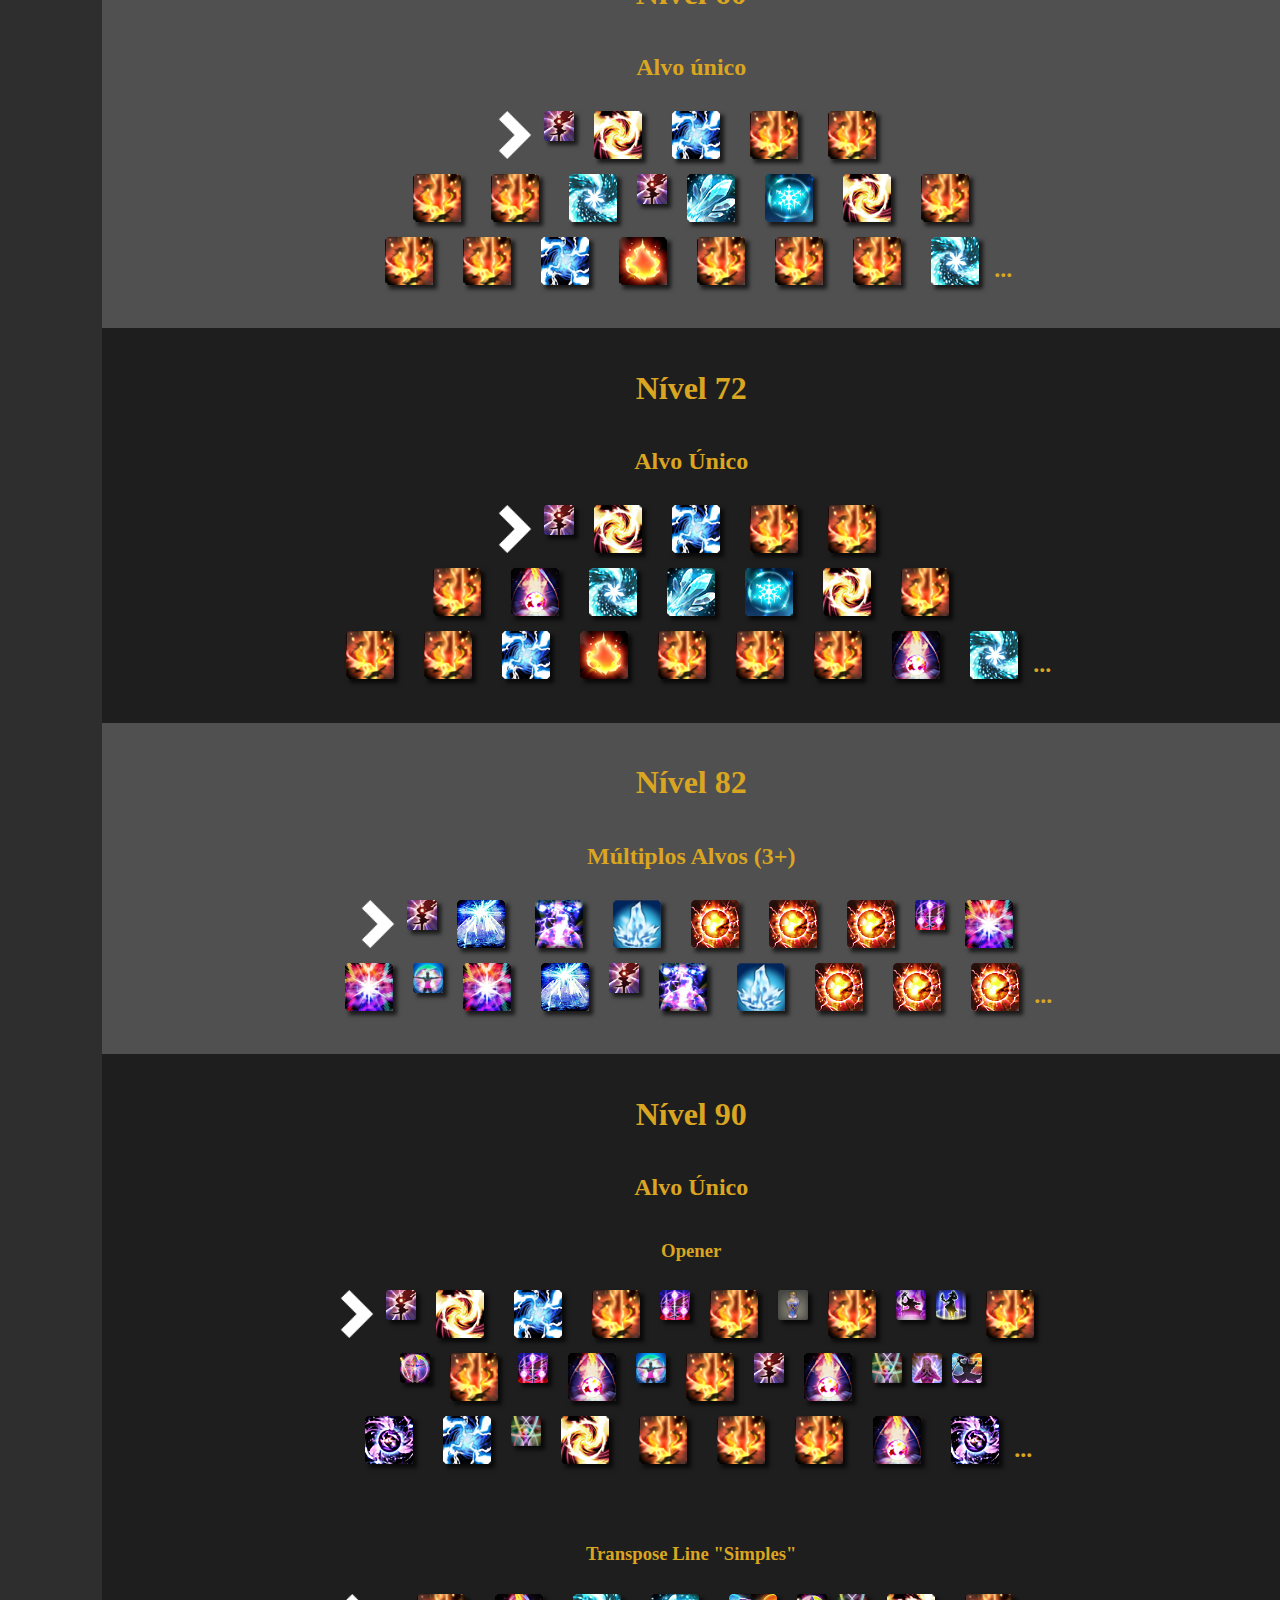
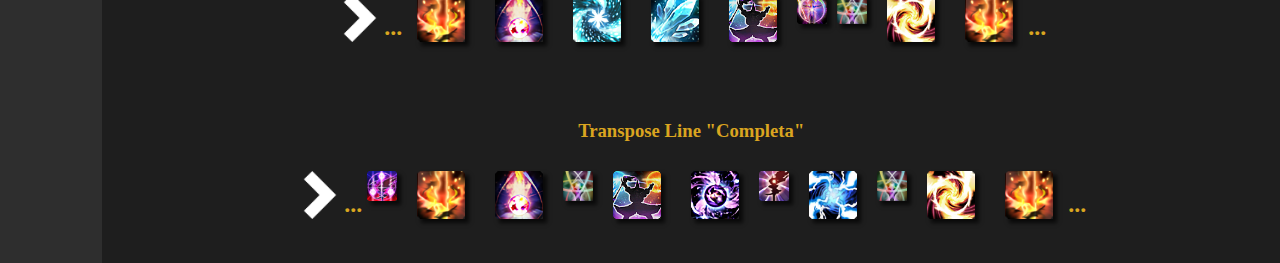
<file: public/rotation.html>
<!DOCTYPE html>
<html lang="pt-br">
<head>
    <meta charset="UTF-8">
    <meta http-equiv="X-UA-Compatible" content="IE=edge">
    <meta name="viewport" content="width=device-width, initial-scale=1.0">

    <title>Rotações</title>

    <script src="js/funcoes.js"></script>
    
    <link rel="short-cut icon" href="assets/BLM/pageIcon.png">
    <link rel="stylesheet" href="CSS/glam1.css">
</head>
<body onload="validarSessao()">
    <div class="header">
        <div class="container">
            <div class="cont1">
                <a href="index.html"><img src="assets/BLM/BLM_Icon.png" style="height: 10vh;" onclick="window"></a>
                <a href="index.html"><h2>BLACK MAGES</h2></a>
            </div>
            <ul class="navbar">
                <li>
                    <a href="index.html">
                        HOME
                    </a>
                </li>
                    
                <li>
                    <a href="guias.html">
                        GUIAS
                    </a>
                </li>
                    
                <li  class="destaque">
                    <a href="rotation.html">
                        ROTAÇÃO
                    </a>
                </li>
        
                <li>
                    <a href="galeria.html">
                        GALERIA
                    </a>
                </li>
        
                <li id="a_cadastro">
                    <a href="cadastro.html">
                        CADASTRO
                    </a>
                </li>
        
                <li id="a_login">
                    <a href="login.html">
                        LOGIN
                    </a>
                </li>
                <li>
                    <span id="b_usuario" class="foguinho">usuario</span>
                </li>
                <li>
                    <button id="b_sair" onclick="limparSessao()">SAIR</button>
                </li>
            </ul> 
        </div>
    </div>
    <div class="guideFramework">
        <div class="superCont">
            <div class="cont1" id="contList">
                <div class="sideList">
                    <ul>
                        <li class="ulGlow" onclick="locate(1)">Nível 1</li>
                        <li class="ulGlow" onclick="locate(18)">Nível 18</li>
                        <li class="ulGlow" onclick="locate(35)">Nível 35</li>
                        <li class="ulGlow" onclick="locate(40)">Nível 40</li>
                        <li class="ulGlow" onclick="locate(42)">Nível 42</li>
                        <li class="ulGlow" onclick="locate(50)">Nível 50</li>
                        <li class="ulGlow" onclick="locate(54)">Nível 54</li> <!--Sharpcast-->
                        <li class="ulGlow" onclick="locate(58)">Nível 58</li> <!--B4-->
                        <li class="ulGlow" onclick="locate(60)">Nível 60</li> <!--F4-->
                        <li class="ulGlow" onclick="locate(72)">Nível 72</li> <!--Despair-->
                        <li class="ulGlow" onclick="locate(82)">Nível 82</li> <!--High Fire e High Bliz-->
                        <li class="ulGlow" onclick="locate(90)">Nível 90</li> <!--Paradox-->
                    </ul>
                </div>
            </div>
            <div class="cont4">
                <!-- <div class="cont2" id="1">
                    <div class="cell rowtitle">
                        <h2>Nível 1</h2>
                    </div>
                </div> -->
                <div class="contGuideLight" id="1">
                    <div class="rotation">
                        <h1>Nível 1</h1>
                        <div class="cup">
                            <img src="assets/BLM/pointerRight.png" class="startRotation">
                            <div class="gcd f1"></div>
                            <div class="gcd t1"></div>
                            <div class="gcd f1"></div>
                            <div class="gcd f1"></div>
                            <div class="gcd f1"></div>
                            <div class="gcd f1"></div>
                            <div class="gcd f1"></div>                
                            <div class="ogcd transpose"></div>
                        </div>
                        <div class="cup">
                            <div class="gcd b1"></div>
                            <div class="gcd b1"></div>
                            <div class="gcd t1"></div>
                            <div class="ogcd transpose"></div>
                            <div class="gcd f1"></div>
                            <h2>...</h2>
                        </div>
                    </div>
                </div>
                <!-- <br><br><br> -->
                <!-- <div class="cont2" id="18"> 
                    <div class="cell rowtitle">
                        <h2>Nível 18</h2>
                    </div>
                </div> -->
                <div class="contGuideDark" id="18">
                    <div class="rotation">
                        <h1>Nível 18</h1>
                        <h2>Alvo Único</h2>
                        <div class="cup">
                            <img src="assets/BLM/pointerRight.png" class="startRotation">
                            <div class="gcd f2"></div>
                            <div class="gcd t1"></div>
                            <div class="gcd f1"></div>
                            <div class="gcd f1"></div>
                            <div class="gcd f1"></div>
                            <div class="gcd f1"></div>
                            <div class="gcd f1"></div>
                        </div>
                        <div class="cup">
                            <div class="gcd b2"></div>
                            <div class="gcd b1"></div>
                            <div class="gcd b1"></div>
                            <div class="gcd t1"></div>
                            <div class="gcd f2"></div>
                            <div class="gcd f1"></div>
                            <h2>...</h2>
                        </div>
                    </div>
                </div>
                <div class="contGuideDark">
                    <div class="rotation">
                        <h2>Múltiplos Alvos (3+)</h2>
                        <div class="cup">
                            <img src="assets/BLM/pointerRight.png" class="startRotation">
                            <div class="gcd f2"></div>
                            <div class="gcd t2"></div>
                            <div class="gcd f2"></div>
                            <div class="gcd f2"></div>
                            <div class="gcd f1"></div>
                            <div class="gcd b2"></div>
                            <div class="gcd b2"></div>
                        </div>
                        <div class="cup">
                            <div class="gcd t2"></div>
                            <div class="gcd b2"></div>
                            <div class="gcd f2"></div>
                            <div class="gcd f2"></div>
                            <div class="gcd f2"></div>
                            <div class="gcd f2"></div>
                            <h2>...</h2>
                        </div>
                    </div>
                </div>
                <!-- <br><br><br> -->
                <!-- <div class="cont2" id="35">
                    <div class="cell rowtitle">
                        <h2>Nível 35</h2>
                    </div>
                </div> -->
                <div class="contGuideLight" id="35">
                    <div class="rotation">
                        <h1>Nível 35</h1>
                        <h2>Alvo Único</h2>
                        <div class="cup">
                            <img src="assets/BLM/pointerRight.png" class="startRotation">
                            <div class="gcd f3"></div>
                            <div class="gcd t1"></div>
                            <div class="gcd f1"></div>
                            <div class="gcd f1"></div>
                            <div class="gcd f1"></div>
                            <div class="gcd f1"></div>
                            <div class="gcd b3"></div>
                        </div>
                        <div class="cup">
                            <div class="gcd b1"></div>
                            <div class="gcd t1"></div>
                            <div class="gcd f3"></div>
                            <div class="gcd f1"></div>
                            <div class="gcd f1"></div>
                            <div class="gcd f1"></div>
                            <div class="gcd f1"></div>
                            <div class="gcd f1"></div>
                            <div class="gcd b3"></div>
                            <h2>...</h2>
                        </div>
                    </div>
                </div>
                <!-- <br><br><br> -->
                <!-- <div class="cont2" id="40">
                    <div class="cell rowtitle">
                        <h2>Nível 40</h2>
                    </div>
                </div> -->
                <div class="contGuideDark" id="40">
                    <div class="rotation">
                        <h1>Nível 40</h1>
                        <h2>Multiplos Alvos (3+)</h2>
                        <div class="cup">
                            <img src="assets/BLM/pointerRight.png" class="startRotation">
                            <div class="gcd f2"></div>
                            <div class="gcd t2"></div>
                            <div class="gcd f2"></div>
                            <div class="gcd f2"></div>
                            <div class="gcd f1"></div>
                            <div class="gcd b2"></div>
                            <div class="gcd freeze"></div>
                            <div class="gcd t2"></div>
                        </div>
                        <div class="cup">
                            <div class="gcd f2"></div>
                            <div class="gcd f2"></div>
                            <div class="gcd f2"></div>
                            <div class="gcd f2"></div>
                            <div class="gcd b2"></div>
                            <h2>...</h2>
                        </div>
                    </div>
                </div>
                <!-- <br><br><br> -->
                <!-- <div class="cont2" id="42">
                    <div class="cell rowtitle">
                        <h2>Nível 42</h2>
                    </div>
                </div> -->
                <div class="contGuideLight" id="42">
                    <div class="rotation">
                        <h1>Nível 42</h1>
                        <h2>Alvo Único</h2>
                        <div class="cup">
                            <img src="assets/BLM/pointerRight.png" class="startRotation">
                            <div class="gcd f3"></div>
                            <div class="gcd t1"></div>
                            <div class="gcd f1"></div>
                            <div class="gcd f1"></div>
                            <div class="ogcd firestarter"></div>
                            <div class="gcd f3"></div>
                            <div class="gcd f1"></div>
                            <div class="gcd f1"></div>
                        </div>
                        <div class="cup">
                            <div class="gcd b3"></div>
                            <div class="gcd b1"></div>
                            <div class="gcd t1"></div>
                            <div class="gcd f3"></div>
                            <div class="gcd f1"></div>
                            <div class="ogcd firestarter"></div>
                            <div class="gcd f3"></div>
                        </div>
                        <div class="cup">
                            <div class="gcd f1"></div>
                            <div class="gcd f1"></div>
                            <div class="gcd f1"></div>
                            <div class="gcd f1"></div>
                            <div class="gcd b3"></div>
                            <h2>...</h2>
                        </div>
                    </div>
                </div>
                <!-- <br><br><br> -->
                <!-- <div class="cont2" id="50">
                    <div class="cell rowtitle">
                        <h2>Nível 50</h2>
                    </div>
                </div> -->
                <div class="contGuideDark" id="50">
                    <div class="rotation">
                        <h1>Nível 50</h1>
                        <h2>Multiplos Alvos (3+)</h2>
                        <div class="cup">
                            <img src="assets/BLM/pointerRight.png" class="startRotation">
                            <div class="gcd f2"></div>
                            <div class="gcd t2"></div>
                            <div class="gcd f2"></div>
                            <div class="gcd f2"></div>
                            <div class="gcd flare"></div>
                            <div class="gcd b2"></div>
                            <div class="gcd freeze"></div>
                            <div class="gcd t2"></div>
                        </div>
                        <div class="cup">
                            <div class="gcd f2"></div>
                            <div class="gcd f2"></div>
                            <div class="gcd f2"></div>
                            <div class="gcd flare"></div>
                            <div class="gcd b2"></div>
                            <h2>...</h2>
                        </div>
                    </div>
                </div>

                <div class="contGuideLight" id="54">
                    <div class="rotation">
                        <h1>Nível 54</h1>
                        <h2>Alvo Único</h2>
                        <div class="cup">
                            <img src="assets/BLM/pointerRight.png" class="startRotation">
                            <div class="ogcd sharpcast"></div>
                            <div class="gcd t3"></div>
                            <div class="gcd f1"></div>
                            <div class="gcd f1"></div>
                            <div class="ogcd firestarter"></div>
                            <div class="gcd f3"></div>
                            
                        </div>
                        <div class="cup">
                            <div class="gcd f1"></div>
                            <div class="gcd f1"></div>
                            <div class="gcd f1"></div>
                            <div class="gcd f1"></div>
                            <div class="gcd b3"></div>
                            <div class="gcd freeze"></div>
                            <div class="gcd b1"></div>
                        </div>
                        <div class="cup">
                            <div class="gcd f3"></div>
                            <div class="gcd f1"></div>
                            <div class="gcd f1"></div>
                            <div class="ogcd firestarter"></div>
                            <div class="gcd f3"></div>
                            <div class="gcd f1"></div>
                            <div class="gcd f1"></div>
                            <div class="gcd f1"></div>
                            <h2>...</h2>
                        </div>
                    </div>
                </div>

                <div class="contGuideDark" id="58">
                    <div class="rotation">
                        <h1>Nível 58</h1>
                        <h2>Alvo único</h2>
                        <div class="cup">
                            <img src="assets/BLM/pointerRight.png" class="startRotation">
                            <div class="ogcd sharpcast"></div>
                            <div class="gcd t3"></div>
                            <div class="gcd f1"></div>
                            <div class="gcd f1"></div>
                            <div class="ogcd firestarter"></div>
                            <div class="gcd f3"></div>
                            
                        </div>
                        <div class="cup">
                            <div class="gcd f1"></div>
                            <div class="gcd f1"></div>
                            <div class="gcd f1"></div>
                            <div class="gcd f1"></div>
                            <div class="gcd b3"></div>
                            <div class="ogcd sharpcast"></div>
                            <div class="gcd b4"></div>
                            <div class="gcd t3"></div>
                        </div>
                        <div class="cup">
                            <div class="gcd f3"></div>
                            <div class="gcd f1"></div>
                            <div class="gcd f1"></div>
                            <div class="ogcd firestarter"></div>
                            <div class="gcd f3"></div>
                            <div class="gcd f1"></div>
                            <div class="gcd f1"></div>
                            <div class="gcd f1"></div>
                            <h2>...</h2>
                        </div>
                    </div>
                </div>

                <div class="contGuideLight" id="60">
                    <div class="rotation">
                        <h1>Nível 60</h1>
                        <h2>Alvo único</h2>
                        <div class="cup">
                            <img src="assets/BLM/pointerRight.png" class="startRotation">
                            <div class="ogcd sharpcast"></div>
                            <div class="gcd f3"></div>
                            <div class="gcd t3"></div>
                            <div class="gcd f4"></div>
                            <div class="gcd f4"></div>
                        </div>
                        <div class="cup">
                            <div class="gcd f4"></div>
                            <div class="gcd f4"></div>
                            <div class="gcd b3"></div>
                            <div class="ogcd sharpcast"></div>
                            <div class="gcd b4"></div>
                            <div class="gcd b1"></div>
                            <div class="gcd f3"></div>
                            <div class="gcd f4"></div>
                        </div>
                        <div class="cup">
                            <div class="gcd f4"></div>
                            <div class="gcd f4"></div>
                            <div class="gcd t3"></div>
                            <div class="gcd f1"></div>
                            <div class="gcd f4"></div>
                            <div class="gcd f4"></div>
                            <div class="gcd f4"></div>
                            <div class="gcd b3"></div>
                            <h2>...</h2>
                        </div>
                    </div>
                </div>

                <div class="contGuideDark" id="72">
                    <div class="rotation">
                        <h1>Nível 72</h1>
                        <h2>Alvo Único</h2>
                        <div class="cup">
                            <img src="assets/BLM/pointerRight.png" class="startRotation">
                            <div class="ogcd sharpcast"></div>
                            <div class="gcd f3"></div>
                            <div class="gcd t3"></div>
                            <div class="gcd f4"></div>
                            <div class="gcd f4"></div>
                        </div>
                        <div class="cup">
                            <div class="gcd f4"></div>
                            <div class="gcd despair"></div>
                            <div class="gcd b3"></div>
                            <div class="gcd b4"></div>
                            <div class="gcd b1"></div>
                            <div class="gcd f3"></div>
                            <div class="gcd f4"></div>
                        </div>
                        <div class="cup">
                            <div class="gcd f4"></div>
                            <div class="gcd f4"></div>
                            <div class="gcd t3"></div>
                            <div class="gcd f1"></div>
                            <div class="gcd f4"></div>
                            <div class="gcd f4"></div>
                            <div class="gcd f4"></div>
                            <div class="gcd despair"></div>
                            <div class="gcd b3"></div>
                            <h2>...</h2>
                        </div>
                    </div>
                </div>

                <div class="contGuideLight" id="82">
                    <div class="rotation">
                        <h1>Nível 82</h1>
                        <h2>Múltiplos Alvos (3+)</h2>
                        <div class="cup">
                            <img src="assets/BLM/pointerRight.png" class="startRotation">
                            <div class="ogcd sharpcast"></div>
                            <div class="gcd hb2"></div>
                            <div class="gcd t4"></div>
                            <div class="gcd freeze"></div>
                            <div class="gcd hf2"></div>
                            <div class="gcd hf2"></div>
                            <div class="gcd hf2"></div>
                            <div class="ogcd triplecast"></div>
                            <div class="gcd flare"></div>
                        </div>
                        <div class="cup">
                            <div class="gcd flare"></div>
                            <div class="ogcd manafont"></div>
                            <div class="gcd flare"></div>
                            <div class="gcd hb2"></div>
                            <div class="ogcd sharpcast"></div>
                            <div class="gcd t4"></div>
                            <div class="gcd freeze"></div>
                            <div class="gcd hf2"></div>
                            <div class="gcd hf2"></div>
                            <div class="gcd hf2"></div>
                            <h2>...</h2>
                        </div>
                    </div>
                </div>

                <div class="contGuideDark" id="90">
                    <div class="rotation">
                        <h1>Nível 90</h1>
                        <h2>Alvo Único</h2>
                        <h3>Opener</h3>
                        <div class="cup">
                            <img src="assets/BLM/pointerRight.png" class="startRotation">
                            <div class="ogcd sharpcast"></div>
                            <div class="gcd f3"></div>
                            <div class="gcd t3"></div>
                            <div class="gcd f4"></div>
                            <div class="ogcd triplecast"></div>
                            <div class="gcd f4"></div>
                            <div class="ogcd tincture"></div>
                            <div class="gcd f4"></div>
                            <div class="ogcd amplifier"></div>
                            <div class="ogcd leyline"></div>
                            <div class="gcd f4"></div>
                        </div>
                        <div class="cup">
                            <div class="ogcd swiftcast"></div>
                            <div class="gcd f4"></div>
                            <div class="ogcd triplecast"></div>
                            <div class="gcd despair"></div>
                            <div class="ogcd manafont"></div>
                            <div class="gcd f4"></div>
                            <div class="ogcd sharpcast"></div>
                            <div class="gcd despair"></div>
                            <div class="ogcd transpose"></div>
                            <div class="ogcd lucid"></div>
                            <div class="ogcd paradox"></div>
                        </div>
                        <div class="cup">
                            <div class="gcd xeno"></div>
                            <div class="gcd t3"></div>
                            <div class="ogcd transpose"></div>
                            <div class="gcd f3"></div>
                            <div class="gcd f4"></div>
                            <div class="gcd f4"></div>
                            <div class="gcd f4"></div>
                            <div class="gcd despair"></div>
                            <div class="gcd xeno"></div>
                            <h2>...</h2>
                        </div>
                        <br><br>
                        <h3>Transpose Line "Simples"</h3>
                        <div class="cup">
                            <img src="assets/BLM/pointerRight.png" class="startRotation">
                            <h2>...</h2>
                            <div class="gcd f4"></div>
                            <div class="gcd despair"></div>
                            <div class="gcd b3"></div>
                            <div class="gcd b4"></div>
                            <div class="gcd paradox"></div>
                            <div class="ogcd swiftcast"></div>
                            <div class="ogcd transpose"></div>
                            <div class="gcd f3"></div>
                            <div class="gcd f4"></div>
                            <h2>...</h2>
                        </div>
                        <br><br>
                        <h3>Transpose Line "Completa"</h3>
                        <div class="cup">
                            <img src="assets/BLM/pointerRight.png" class="startRotation">
                            <h2>...</h2>
                            <div class="ogcd triplecast"></div>
                            <div class="gcd f4"></div>
                            <div class="gcd despair"></div>
                            <div class="ogcd transpose"></div>
                            <div class="gcd paradox"></div>
                            <div class="gcd xeno"></div>
                            <div class="ogcd sharpcast"></div>
                            <div class="gcd t3"></div>
                            <div class="ogcd transpose"></div>
                            <div class="gcd f3"></div>
                            <div class="gcd f4"></div>
                            <h2>...</h2>
                        </div>
                    </div>
                </div>

            </div>
        </div>
    </div>
   
    
</body>
</html>
<script>
    function locate(idLocal) {
        var id = idLocal;

        location.href = location.origin+location.pathname+`#${id}`;
    }
</script>
</file>
<file: public/CSS/glam1.css>
body {
    background-color: rgb(46, 46, 46);
    margin: 0;
    font-family: Georgia, 'Times New Roman', Times, serif;
    color: #daa520;
}

button {
    cursor: pointer;
}

ul {
    list-style-type: none;
}

li {
    cursor: pointer;
}

.header {
    height: 12vh;
    width: 100%;
    background-color: rgb(24, 24, 24);
    /* border-bottom: #daa520 solid 2px; */
}

.header a {
    transition: all 0.2s ease-in-out;
}

#b_sair {
    transition: all 0.2s ease-in-out;
}

.header a:hover {
    color: #e2b84d;
    /* color: rgba(255, 255, 255, 1); */
    text-shadow: 0 0px 10px #f1d488;
}

 #b_sair:hover {
    color: #e2b84d;
    /* color: rgba(255, 255, 255, 1); */
    text-shadow: 0 0px 10px #f1d488;
}

.ulGlow {
    transition: all 0.2s ease-in-out;
}

.ulGlow:hover {
    color: #e2b84d;
    text-shadow: 0 0px 10px #f1d488;
}

.container {
    width: 80%;
    align-self: center;
    justify-content: space-around;
    display: flex;
    margin: auto;
    margin-bottom: none;
    /* border: dashed chartreuse 3px; */
}

.cont1 {
    margin: auto;
    width: 30%;
    display: flex;
    justify-content: space-evenly;
    align-items: center;
    margin-top: 0.6vh;
}

.header img{
    margin: 0.5%;
}

.navbar {
    list-style: none;
    display: flex;
    justify-content: space-evenly;
    align-items: center;
    padding: 0%;
    width: 60%;
}

.navbar a:hover {
    font-size: 20px;
}

.sideList {
    font-size: 30px;
    line-height: 45px;
    display: flex;
    align-items: center;
    text-align: left;
    height: 102vh;
    width: 100%;
    margin-top: -6px;
    background-color: rgb(24, 24, 24);
    /* border-right: #daa520 solid 2px;
    border-bottom: #daa520 solid 2px; */
    /* position: sticky;
    top: 0; */
}

#contList {
        position: sticky;
        top: 0;
}

.guideFramework {
    display: flex;
    width: 100%;
    /* justify-content: center; */
}

.contGuideDark {
    width: 127.8%;
    background-color: rgb(30, 30, 30);
    /* margin-left: 10%; margin-right: 10%; margin-top: 2%; */
    display: flex;
    text-align: center;
    justify-content: center;
    align-items: center;
    padding-top: 20px; padding-bottom: 20px;
}

.contGuideLight {
    width: 127.8%;
    background-color: rgb(80, 80, 80);
    /* margin-left: 10%; margin-right: 10%; margin-top: 2%; */
    display: flex;
    text-align: center;
    justify-content: center;
    align-items: center;
    padding-top: 20px; padding-bottom: 20px;
}

#b_sair:hover {
    font-size: 20px;
}

a {
    text-decoration: none;
    color: #daa520;
    font-size: 2vh;
}

.header button {
    color: #daa520;
    background: transparent;
    border: none;
    font-family: Georgia, 'Times New Roman', Times, serif;
    font-size: 16px;
    cursor: pointer;
}

.destaque a{
    color: #f1d488;
}

.photoslide { /*CAROUSEL CSS HTML*/
    width: 100%;
    height: 90vh;
    /* background-color: rgb(30, 30, 30); */
}

/* .photoslide img {
    height: 100%;
} */


.div_lore {
    color: #daa520;
    border-left: 10vw; border-right: 10vw;
    display: flex;
    width: 100%;
    justify-content: center;
    /* flex-direction: column; */
    align-items: center;
    font-size: 4vh;
    padding: 1vw;
    /* border: dashed coral 2px; */

}

.div_lore h2 {
    font-size: 8vh;
}

.container.cont1 {
    /* border: dashed red 3px; */
    width: 80%;
    display: flex;
    margin-left: 10%;
    margin-right: 10%;
    flex-direction: column;
    align-items: center;
}

.centralImg{
    width: 100%;
}

.icon {
    width: 64px;
}

.cont2{
    width: 80%;
    margin-left: 10%; margin-right: 10%; margin-top: 2%;
    display: flex;
    text-align: center;
    justify-content: space-evenly;
    /* border: dashed blueviolet 3px; */
}

.rowtitle{
    text-align: center;
    background-color: rgb(30, 30, 30);
    margin-bottom: 1vh;
    width: 25vw;
    margin-left: 1vh;
    margin-right: 1vh;
    text-align: center;
    display: flex;
    justify-content: center;
    line-height: 5vh;
    border: solid #daa520 2px;
    border-radius: 10px;
    transition: all 0.2s ease-in-out;
}

.glow-button1:hover {
    color: rgba(255, 255, 255, 1);
    box-shadow: 0 0px 15px #f1d488;
  }

#galeriaVisu {
    font-size: 32px;
    align-items: center;
    justify-content: center;
}

.avisoErro {
    font-size: 24px;
    width: 50%;
    background-color: #740909af;
    padding: 10px;
    margin-top: 25px;
    display: flex;
    align-items: center;
    text-align: center;
    justify-content: center;
    flex-direction: column;
    border-radius: 5px;
    border: #daa520 2px solid;
}

#galeriaVisu img {
    height: 48px; width: 48px;
    margin-left: 20px;
    margin-right: 20px;
}

.row { /*Animations and Transitions CSS*/
    display: flex;
    justify-content: space-evenly;
    width: 100%;
    /* border: dashed green 3px; */
}

.row img {
    width: 25vw;
    height: 75vh;
    object-fit: cover;
    border-radius: 10px;
}

.cell {
    display: flex;
    flex-direction: column;
    text-align: center;
    margin: 0.8%;
    border-radius: 10px;
    /* border: solid #daa520 0.2vw; */
    width: 25vw;
}

.pic {
    display: flex;
    justify-content: center;
    align-items: center;
    font-size: 35px;
}

.pic img {
    width: 40px;
    height: 40px;
    cursor: pointer;
    transition: all 0.2s ease-in-out;
}

/* .pic img:hover {
    box-shadow: 0 0px 15px #f1d488;
} */

.cont3 {
    /* border: dashed orangered 3px; */
    display: flex;
    justify-content: center;
}

.cont4 {
    display: flex;
    flex-direction: column;
    align-items: center;
    text-align: center;
    /* border: dashed cyan 2px; */
}

.UmbralIceGuide {
    /* border: dashed cyan 3px; */
    width: 45%;
    /*height: 700px;*/
    background-color: #a1d1ecb4;
    padding: 2%;
    border-radius: 10px;
    color: #ffffff;
}

.AstralFireGuide {
    /* border: dashed orange 3px; */
    width: 45%;
    /*height: 700px;*/
    background-color: #dd371ac4;
    padding: 2%;
    border-radius: 10px;
}

.GuideFloatText {
    width: 80%;
    display: flex;
    flex-direction: column;
    text-align: center;
    padding: 2%;
}

.container.cont1 {
    display: flex;
    flex-direction: column;
    justify-content: center;
}

.loginCard {
    background-color: rgb(24, 24, 24);
    height: 60vh; width: 30vw;
    border-radius: 2%;
    margin: 6vh;
    display: flex;
    flex-direction: column;
    justify-content: center;
    align-items: center;
}

.loginCard button {
    height: 10%;
    border: #daa520 2px solid;
    margin: 4%;
    background-color: rgb(15, 15, 15);
    color: #daa520;
    border-radius: 5%;
    font-family: Georgia, 'Times New Roman', Times, serif;
}

.loginCard .cell {
    border: none;
    align-items: center;
}

.cell input {
    background: transparent;
    border: none;
    border-bottom: #daa520 2px solid;
    height: 5vh;
    color: #ffffff;
    font-family: Georgia, 'Times New Roman', Times, serif;
    font-size: 4vh;
    text-align: center;
}

.loginCard input:focus {
    outline: none;
}

.cadCard {
    background-color: rgb(24, 24, 24);
    height: 90vh; width: 30vw;
    border-radius: 2%;
    margin: 6vh;
    display: flex;
    flex-direction: column;
    justify-content: center;
    align-items: center;
}

.cadCard button {
    height: 10%;
    border: #daa520 2px solid;
    margin: 4%;
    background-color: rgb(15, 15, 15);
    color: #daa520;
    border-radius: 5%;
    font-family: Georgia, 'Times New Roman', Times, serif;
}

.cadCard .cell {
    border: none;
    align-items: center;
}

.cell button {
    width: 50%;
    height: 15%;
}

.centralize {
    align-items: center;
}

.foguinho {
    color: #f75b47;
}
.gelinho {
    color: #86f7f7;
}

.mp{
    color: #9b3ef1;
}

#fire4basic span {
    color: #6b69f3;
    border-bottom: #6b69f3 solid 2px;
}

/* .cont2 img{
    box-shadow: 4px 4px 4px #000000af;
} */

.highlight:hover {
    /* background-color: rgb(70, 70, 70); */
    border: #e2b84d solid 2px;
}

#gBasicHover:hover {
    /*background-image: url("https://cdn.discordapp.com/attachments/585890183870677006/978689514954444870/e05e1f516840302dea6e11d71db67147_-_best-jobs-final-fantasy_2.jpg");
    */
    cursor: pointer;
}   

#gInterHover:hover {
    /* background-image: url(""); */
    cursor: pointer;
}

#gAdvHover:hover {
    /* background-image: url(""); */
    cursor: pointer;
}

#gComunidade:hover {
    /* background-image: url(""); */
    cursor: pointer;
}

#gConcept:hover {
    /* background-image: url(""); */
    cursor: pointer;
}

#gChara:hover {
    /* background-image: url(""); */
    cursor: pointer;
}

.rotation {
    /* background-color: rgb(24, 24, 24); */
    width: 1200px;
    /*height: 150px;*/
    display: flex;
    /* justify-content: center; */
    align-items: center;
    /*padding-top: 10px; padding-bottom: 10px;*/
    flex-direction: column;
}

.gcd {
    height: 48px; width: 48px;
    margin-left: 15px; margin-right: 15px;
    box-shadow: 4px 4px 4px #000000af;
    background-size: 100% 100%;
}

.ogcd {
    height: 30px; width: 30px;
    margin-left: 5px; margin-right: 5px;
    box-shadow: 4px 4px 4px #000000af;
    background-size: 100% 100%;
}

.UmbralIceGuide img {
    box-shadow: 4px 4px 4px #000000af;
    width: 64px;
}

.AstralFireGuide img {
    box-shadow: 4px 4px 4px #000000af;
}

.cup {
    display: flex;
    justify-content: center;
    padding-top: 10px; padding-bottom: 5px;
    /* border: dashed crimson 2px; */
    width: 100%;
}

.cup2 {
    display: flex;
    justify-content: center;
    padding-top: 10px; padding-bottom: 5px;
    /* border: dashed crimson 2px; */
    width: 80%;
}

.cup .startRotation {
    width: 48px; height: 48px;
}

.cup2 .startRotation {
    width: 48px; height: 48px;
}

.rotationDirection {
    width: 30px; height: 30px;
    margin-top: 1%;
}

.textbox {
    display: flex;
    flex-direction: column;
    width: 50vw;
}

.imgnoshadow {
    box-shadow: none;
}

.alo {
    justify-content: space-around;
}

.div_lore1 {
    width: 100%;
    height: 400px;
    background-color: rgb(15, 15, 15);
    display: flex;
    /* margin-left: 100px;
    margin-right: 100px; */
    /* flex-direction: column; */
    /* padding-left: 100px;
    padding-right: 100px; */
    justify-content: center;
    align-items: center;
}

#ff1 {
    background-color: rgb(24, 24, 24);
}

.cont5 {
    /* margin-left: 5%;
    margin-right: 5%; */
    display: flex;
    text-align: center;
    /* border: dashed lime 3px; */
}

.cont5 img {
    width: 540px;
}

.superCont {
    width: 90%;
    display: flex;
    margin-top: none;
    justify-content: space-evenly;
    /* border: dashed salmon 2px; */
}

.superCont .cont2 {
    margin-left: none; margin-right: none; margin-top: none;
}

.superCont .cont4 {
    width: 80%;
    margin-left: none; margin-right: none; margin-top: none;
}

/* SPELLS */
.f1 {
    background-image: url('../assets/BLM/Spells/F1.png');
}

.f2 {
    background-image: url('../assets/BLM/Spells/F2.png');
}

.f3 {
    background-image: url('../assets/BLM/Spells/F3.png');
}

.f4 {
    background-image: url('../assets/BLM/Spells/F4.png');
}

.flare {
    background-image: url('../assets/BLM/Spells/Flare.png');
}

.firestarter {
    background-image: url('../assets/BLM/Spells/FireStarter.png');
}

.b1 {
    background-image: url('../assets/BLM/Spells/B1.png');
}

.b2 {
    background-image: url('../assets/BLM/Spells/B2.png');
}

.b3 {
    background-image: url('../assets/BLM/Spells/B3.png');
}

.b4 {
    background-image: url('../assets/BLM/Spells/B4.png');
}

.freeze {
    background-image: url('../assets/BLM/Spells/Freeze.png');
}

.t1 {
    background-image: url('../assets/BLM/Spells/T1.png');
}

.t2 {
    background-image: url('../assets/BLM/Spells/T2.png');
}

.t3 {
    background-image: url('../assets/BLM/Spells/T3.png');
}

.t4 {
    background-image: url('../assets/BLM/Spells/T4.png');
}

.transpose {
    background-image: url('../assets/BLM/Spells/Transpose.png');
}

.sharpcast {
    background-image: url('../assets/BLM/Spells/Sharpcast.png');
}

.despair {
    background-image: url('../assets/BLM/Spells/Despair.png');
}

.hf2 {
    background-image: url('../assets/BLM/Spells/HighFire2.png');
}

.hb2 {
    background-image: url('../assets/BLM/Spells/HighBlizzard2.png');
}

.triplecast {
    background-image: url('../assets/BLM/Spells/Triplecast.png');
}

.manafont {
    background-image: url('../assets/BLM/Spells/Manafont.png');
}

.swiftcast {
    background-image: url('../assets/BLM/Spells/Swiftcast.png');
}

.leyline {
    background-image: url('../assets/BLM/Spells/LeyLines.png');
}

.amplifier {
    background-image: url('../assets/BLM/Spells/Amplifier.png');
}

.xeno {
    background-image: url('../assets/BLM/Spells/Xenoglossy.png');
}

.tincture {
    background-image: url('../assets/BLM/Spells/Tincture.png');
}

.lucid {
    background-image: url('../assets/BLM/Spells/LucidDreaming.png');
}

.paradox {
    background-image: url('../assets/BLM/Spells/Paradox.png');
}
</file>
